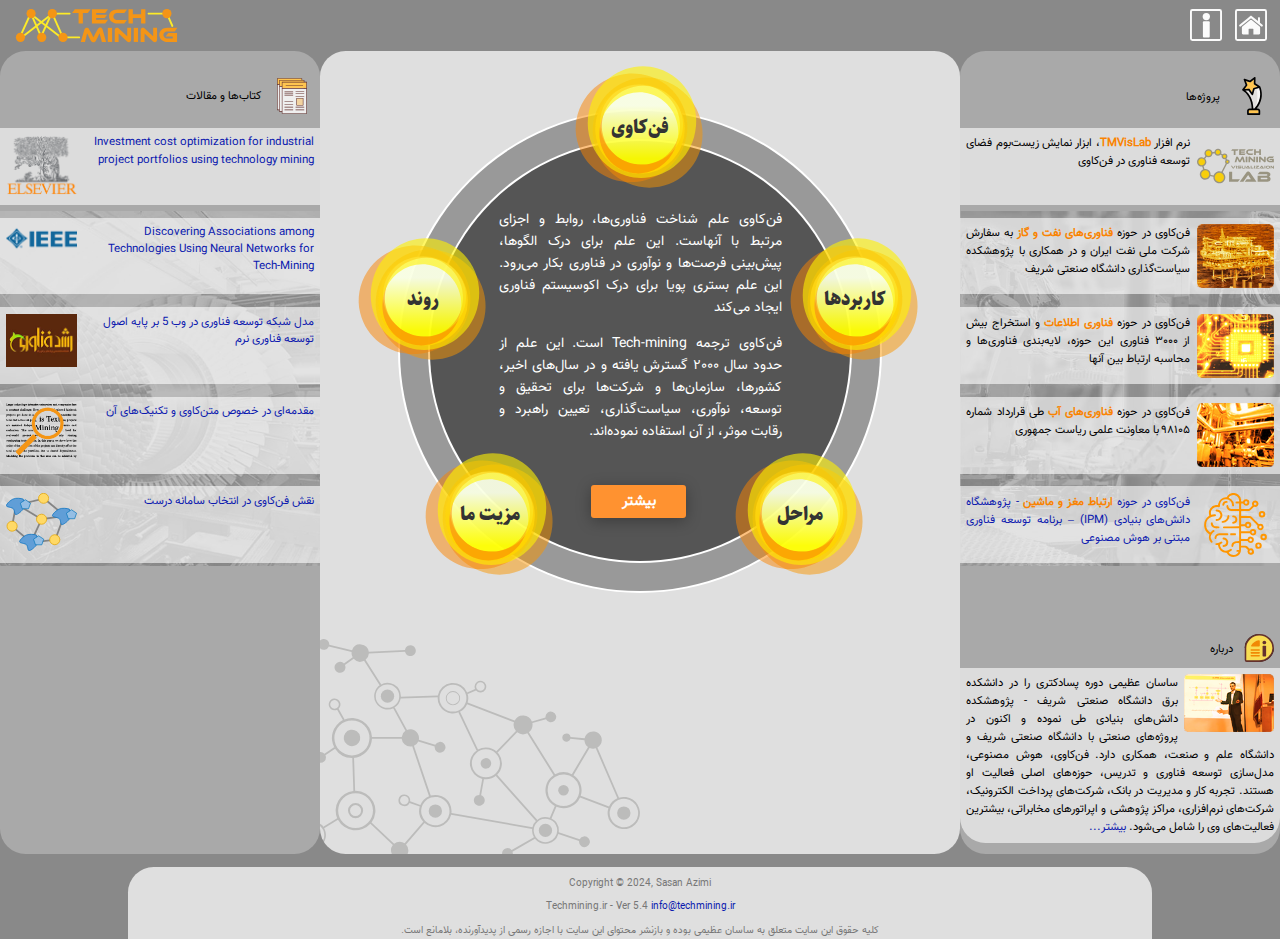
<file: index.html>
<!DOCTYPE html>
<html lang="en">

<head>
    <meta charset="utf-8">
    <meta http-equiv="X-UA-Compatible" content="IE=edge">
    <meta name="viewport" content="width=device-width, initial-scale=1">
    <!-- The above 3 meta tags *must* come first in the head; any other head content must come *after* these tags -->
    <meta name="viewport" content="width=1000">
    <meta name="author" content="Sasan Azimi : ساسان عظیمی">
    <title>Tech Mining :فن کاوی</title>
    <link rel="stylesheet" type="text/css" href="css/sa-tm-5-2.css">
    <script type="text/javascript" src="js/jquery.js"></script>
    <script type="text/javascript" src="js/tm-js.js"></script>
    <link rel="icon" type="image/x-icon" href="img/favicon.ico">

</head>

<body>
    <div class="header" id="header">
        <img src="img/Tech-mining-Logo.svg" class="header_logo" alt="Tech mining logo">
        <a href="http://www.techmining.ir/"><img src="img/home_icon.svg" class="header_icons" alt="home"></a>
        <a href="#"><img src="img/info_icon.svg" class="header_icons" id="info_btn" alt="information"></a>
    </div>

    <div class="col_container" id="col_container">
        <!--@@@   Right   @@@@@@@@@@@@@@@@@@@@@@@@@@@@@@@@@@@@@@@@@@@@@@@@@@@@@@@@@@@@@@@@@@@@@@@@@@@@ -->
        <div class="side_cols" id="right_col">

            <div class="float_right">
                <span class="mid_text">پروژه‌ها</span>
                <img class="small_icons side_cols_top_icons" src="img/star-award.svg">
            </div>


            <div class="side_cols_row">
                <!-- <div class="float_right">
                    <img class="large_icons side_cols_padding" src="img/tm_vislogo.svg">
                </div> -->
                <div class="float_right">
                    <img class="large_icons side_cols_padding" src="img/tm_vislogo.svg">
                </div>
                <div>
                    <p class="side_cols_padding mid_text">
                        نرم افزار
                        <span class="orange_text ">TMVisLab</span>، ابزار نمایش زیست‌بوم فضای توسعه فناوری در فن‌کاوی
                    </p>
                </div>
            </div>



            <div class="side_cols_row">
                <div class="float_right">
                    <img class="large_icons side_cols_padding" src="img/otm_prg_icon.png">
                </div>
                <div>
                    <p class="side_cols_padding mid_text">فن‌کاوی در حوزه
                        <span class="orange_text ">فناوری‌های نفت و گاز</span>
                        به سفارش شرکت ملی نفت ایران و در همکاری با پژوهشکده سیاست‌گذاری دانشگاه صنعتی شریف
                    </p>
                </div>
            </div>



            <div class="side_cols_row">
                <div class="float_right">
                    <img class="large_icons side_cols_padding" src="img/IT_prg_icon.png">
                </div>
                <div>
                    <p class="side_cols_padding mid_text">
                        فن‌کاوی در حوزه
                        <span class="orange_text "> فناوری اطلاعات </span> و استخراج بیش از ۳۰۰۰ فناوری این حوزه،
                        لایه‌بندی فناوری‌ها و محاسبه ارتباط بین آنها
                    </p>
                </div>
            </div>

            <div class="side_cols_row">
                <div class="float_right">
                    <img class="large_icons side_cols_padding" src="img/water_prg_icon.png">
                </div>
                <div>
                    <p class="side_cols_padding mid_text">فن‌کاوی در حوزه
                        <span class="orange_text ">فناوری‌های آب</span> طی قرارداد شماره ۹۸۱۰۵ با معاونت علمی ریاست
                        جمهوری
                    </p>
                </div>
            </div>

            <div class="side_cols_row">
                <div class="float_right">
                    <a href="bci/map_view.html">
                        <img class="large_icons side_cols_padding" src="img/bci-v0.3.svg">
                    </a>
                </div>
                <div>
                    <a href="bci/map_view.html">

                        <p class="side_cols_padding mid_text">فن‌کاوی در حوزه
                            <span class="orange_text "> ارتباط مغز و ماشین </span> - پژوهشگاه دانش‌های بنیادی (IPM) –
                            برنامه توسعه فناوری مبتنی بر هوش مصنوعی
                        </p>
                    </a>
                </div>
            </div>


            <div class="float_right" id="about">
                <span class="mid_text">درباره</span>
                <img class="small_icons side_cols_padding" src="img/about.svg" alt="ساسان عظیمی Sasan Azimi">
            </div>

            <div class="side_cols_row bottom_radius">
                <img class="inline_image hand_cursor" src="img/TM_site_profoile_small.png" alt="ساسان عظیمی Sasan Azimi"
                    onclick="show_profile()">
                <p class="side_cols_padding mid_text" dir=rtl title="Sasan Azimi / ساسان عظیمی">ساسان عظیمی دوره
                    پسادکتری را در دانشکده برق دانشگاه صنعتی شریف - پژوهشکده دانش‌های بنیادی طی نموده و اکنون در
                    پروژه‌های صنعتی با دانشگاه صنعتی شریف و دانشگاه علم و صنعت، همکاری دارد. فن‌کاوی، هوش مصنوعی،
                    مدل‌سازی توسعه فناوری و تدریس، حوزه‌های اصلی فعالیت او هستند. تجربه کار و مدیریت در بانک، شرکت‌های
                    پرداخت الکترونیک، شرکت‌های نرم‌افزاری، مراکز پژوهشی و اپراتورهای مخابراتی، بیشترین فعالیت‌های وی را
                    شامل می‌شود.
                    <a href="#" class="rtl_span" id="profile_more_btn">بیشتر...</a>
                </p>
            </div>
        </div>

        <!--@@@   Center   @@@@@@@@@@@@@@@@@@@@@@@@@@@@@@@@@@@@@@@@@@@@@@@@@@@@@@@@@@@@@@@@@@@@@@@@@@@@ -->

        <div id="center_col">

            <div class="cssplay-menu">
                <!--center circles -->
                <div>
                    <label class="center"></label>
                    <label class="lane"></label>
                </div>

                <div class="titleMenu" id="titleOne">فن‌کاوی</div>
                <div class="titleMenu" id="titleTwo">کاربردها</div>
                <div class="titleMenu" id="titleThree">مراحل</div>
                <div class="titleMenu" id="titleFour">مزیت ما</div>
                <div class="titleMenu" id="titleFive">روند</div>

                <div class="descriptionItems" id="descriptionOne">
                    <p>فن‌کاوی علم شناخت فناوری‌ها، روابط و اجزای مرتبط با آنهاست. این علم برای درک الگوها، پیش‌بینی
                        فرصت‌ها و نوآوری در فناوری بکار می‌رود. این علم بستری پویا برای درک اکوسیستم فناوری ایجاد می‌کند
                    </p>
                    <p>فن‌کاوی ترجمه Tech-mining است. این علم از حدود سال ۲۰۰۰ گسترش یافته و در سال‌های اخیر، کشورها،
                        سازمان‌ها و شرکت‌ها برای تحقیق و توسعه، نوآوری، سیاست‌گذاری، تعیین راهبرد و رقابت موثر، از آن
                        استفاده نموده‌اند. </p>
                    <button class="morebutton" id="MoreOne">بیشتر</button>
                </div>

                <div class="descriptionItems" id="descriptionTwo">
                    <p>فن کاوی، محیطی برای تحلیل مسائل پیچیده مطرح در فضای فناوری، ایجاد می‌کند. مسائلی همچون تشخیص
                        فناوری‌های گلوگاهی، تعیین سطح فناوری در یک سازمان، تشخیص فناوری‌های در حال رشد و پیشنهاد
                        فناوری‌های قابل ترکیب برای نوآوری.</p>
                    <p>ساده‌ترین کاربرد فن‌کاوی، تشخیص فناوری‌ها، متخصصین و شرکت‌های مرتبط با یک فناوری خاص است. در
                        لایه‌ مدیریت فنی، با تسلط بر فضای فعلی فناوری، دانش لازم برای تصمیم سازی و سیاست‌گذاری در توسعه
                        فناوری، فراهم می‌گردد.</p>
                    <button class="morebutton" id="MoreTwo">بیشتر</button>

                </div>

                <div class="descriptionItems" id="descriptionThree">
                    <p>ما در تعامل با مشتریان خود در فن‌کاوی، زیست‌بوم فناوری‌ها را در حوزه تخصصی مورد نظر، مدل کرده و
                        چالش‌هایی را که حل آنها برای مشتری، ارزش ایجاد می‌کند، با استفاده از زیرساخت فراهم شده و طی
                        مراحل اصلی زیر، حل می‌کنیم:</p>
                    <li>فراهم‌آوردن حجم مناسبی از مستندات تخصصی</li>
                    <li>تشخیص هوشمند فناوری‌ها</li>
                    <li>محاسبه ارتباط بین فناوری‌ها</li>
                    <li>محاسبات و حل مسائل راهبردی</li>
                    <p></p>
                    <button class="morebutton" id="MoreThree">بیشتر</button>

                </div>

                <div class="descriptionItems" id="descriptionFour">
                    <p>فن‌کاوی، استفاده از فناوری برای توسعه فناوری است. ما با بهره‌گیری از هشت سال تجربه عملیاتی در
                        حوزه فن‌کاوی، هوش مصنوعی را در مراحل مختلف فن‌کاوی به‌کار گرفته و تا حد زیادی به جای روش‌های
                        سنتی و خبرگی که زمان‌بر، غیر قابل تکرار و گاهی
                        نیز کم دقت هستند، از هوش مصنوعی و یادگیری ماشین، استفاده می‌کنیم.</p>
                    <p>برخی از الگوریتم‌های ابداع شده، کاملا منحصر به فرد بوده و در معتبرترین مراجع مرتبط با فن‌کاوی
                        دنیا به چاپ رسیده‌اند که در همین وب‌سایت، به آنها اشاره شده است. </p>
                    <button class="morebutton" id="MoreFour">بیشتر</button>

                </div>

                <div class="descriptionItems" id="descriptionFive">
                    <p>اولین پروژه‌های تحقیقاتی با عنوان فن‌کاوی، در دانشگاه Georgia Tech و با حمایت وزارت دفاع آمریکا
                        شکل گرفت. پس از آن فن‌کاوی مورد توجه کشورهای مختلفی قرار گرفت. از سال 2000 تا 2006، یکی از
                        بزرگ‌ترین پروژه‌های فن‌کاوی با سرمایه گذاری
                        اتحادیه اروپا انجام گرفت. در این پروژه یافتن ارتباط بین فناوری‌ها، ارتباط فناوری‌ها با شرکت‌های
                        پیشرو، متخصصین و دانشگاه‌ها مطرح بود. از حدود سال 2014، شرکت‌های بزرگ آسیایی همچون سامسونگ با
                        هدف نوآوری در محصول، در فن‌کاوی سرمایه‌گذاری
                        نموده‌اند. </p>

                    <button class="morebutton" id="MoreFive">بیشتر</button>

                </div>
            </div>

            <div>
                <div class="contentbox" id="ContentOne">
                    <p class="contentbox_title">فن کاوی چیست؟</p>
                    <p>علم فن‌کاوی، بر روی شناخت فناوری‌ها و مسائل مرتبط با فناوری تمرکز دارد. این گونه مسائل در گذشته
                        توسط متخصصین و تا حد زیادی بطور ذهنی حل می‌شدند. اما در سال‌های اخیر چهار دلیل اصلی باعث
                        بکارگیری این علم در سازمان‌ها، صنایع و دانشگاه‌ها
                        شده است: </p>
                    <p>(۱) حجم فناوری‌ها در سال‌های اخیر رشدی نمایی (Exponential) داشته است و تنها استفاده از هوش انسانی
                        برای استخراج ارتباط بین چندین هزار فناوری‌، میسر نیست.</p>
                    <p>(۲) فرض وجود یک منبع اطلاعاتی جامع برای استخراج کلیه فناوری‌ها و ارتباطات آنها در یک حوزه (همانند
                        فناوری اطلاعات، مکانیک، نفت و ...)، بسیار خوش‌بینانه است.</p>
                    <p>(۳) ماهیت فناوری، پویا بوده و لازم است تا از منابع و روش‌هایی پویا برای فن‌کاوی استفاده نمود. این
                        روش‌ها باید به گونه‌ای باشند که علاوه بر استفاده از توان پردازشی کامپیوترها، در زمان معقول و با
                        ورودی‌های جدید، قابل تکرار باشند. </p>
                    <p>(۴) مشخصات خبرگان و متخصصین و شرکت‌های مرتبط، هنگامی که به ساختار پویای فناوری متصل شود، دانش
                        کاملی را در توسعه فناوری فراهم می‌سازد.</p>
                    <img src="img/Big_pic-v0.2.svg" alt="Big picture of techmining : فن کاوی" class="full_col_img">
                    <p>در فن‌کاوی علاوه بر استفاده از هوش مصنوعی و توان پردازشی ماشین، از نظارت و دانش متخصصین نیز
                        استفاده می‌شود. به بیان بهتر، فن‌کاوی؛ استفاده‌ی همزمان از هوش مصنوعی و دانش متخصصین برای محاسبه
                        ارتباط بین فناوری‌ها، کشف پتانسیل‌ها و فرصت‌های
                        توسعه‌ی فناوری در آینده است.</p>
                    <p>از این منظر، فن‌کاوی دانشی تخصصی است که با گردآوری و تحلیل شبکه فناوری‌ها در یک حوزه خاص؛ امکان
                        رشد یا افول یک فناوری خاص را به تصویر می‌کشد. اولین ورودی روند فن‌کاوی، دانش تولید شده توسط
                        متخصصین است و در ادامه نیز هوش انسانی در چرخه
                        فن‌کاوی نقش نظارتی دارد. ارزش افزوده ما در فن‌کاوی، طراحی الگوریتم‌های جدیدی برای افزایش کیفیت
                        هوش مصنوعی و غلبه بر چالش‌های موجود در فن‌کاوی است. تلفیق روش‌های نوین هوش مصنوعی و الگوریتم‌های
                        توسعه یافته در محاسبات و استفاده از
                        توان پردازشی سرورهای قدرتمند، دستیابی به مرزهای جدیدی از فن‌کاوی را میسر نموده است. </p>
                    <button class="CloseContent">بازگشت</button>
                </div>

                <div class="contentbox" id="ContentTwo">
                    <p class="contentbox_title">کاربردها و مشتریان فن‌کاوی</p>
                    <p>شرکت‌های بزرگ، سازمان‌های دولتی و دانشگاه‌ها که با مسئله نوآوری، توسعه فناوری و اولویت‌گذاری رو
                        به رو هستند، از کاربران اصلی این سامانه محسوب می‌شوند. زیرساخت فن‌کاوی ‌برای تصمیم‌سازی در مقیاس
                        کلان و ملی و تعریف پروژه‌های تحقیق و توسعه
                        به‌کار می‌رود. از دیدگاه تخصصی، حوزه‌های پیچیده که از رویکرد استانداردی برای تعامل و توسعه
                        برخوردار نیستند، اصلی‌ترین بهره‌بردار فن‌کاوی محسوب می‌شوند. بالا بودن نرخ تکامل در زمان، نیاز
                        به فرآیندهای خودکار فن‌کاوی را دوچندان می‌کند.</p>
                    <p>در سال‌های اخیر، سازمان‌ها و شرکت‌های مختلفی با اهداف زیر در فن‌کاوی سرمایه گذاری نموده‌اند:</p>
                    <ul>
                        <li>شناخت فناوری‌های گلوگاهی</li>
                        <li>پیشبینی فناوری‌های آینده</li>
                        <li>ایجاد زیرساخت برای افزایش نوآوری</li>
                        <li>مطالعه سطح فناوری در سازمان</li>
                        <li>سیاست‌گذاری توسعه فناوری</li>
                    </ul>
                    <br>
                    <p class="contentbox_title">شناخت فناوری‌های گلوگاهی</p>
                    <p>اگر با استفاده از ریاضیات گراف، فناوری‌ها و ارتباطات بین آنها را به صورت یک مدل در بیاوریم، یک
                        گراف وزن دار خواهیم داشت که گره‌های آن از فناوری‌ها تشکیل شده و یال‌ها، ارتباط بین فناوری‌ها را
                        نشان خواهد داد. وزن هر یال، میزان ارتباط
                        بین دو فناوری را مشخص می‌کند. در این مدل، فناوری‌های اصلی و گلوگاهی، گره‌هایی هستند که دارای
                        بیشترین ارتباط با سایر گره‌ها هستند. در شکل زیر فناوری‌های 6 و 9 از بیشترین ارتباط برخوردار بوده
                        و نقش مهمی‌تری در گراف ایفا می‌کنند.
                        در عمل، یال‌هایی که دارای وزن کمی هستند حذف شده و الگوریتم‌های Graph Centrality برای محاسبه
                        فناوری‌های مهم‌تر استفاده می‌شود. </p>
                    <figure>
                        <img src="img/bottlenecks-v0.1.svg" alt="Bottlenck technologies : تشخیص فناوری های گلوگاهی"
                            class="full_col_img">
                        <figcaption>شکل 1 – گراف مدل‌سازی ارتباط فناوری‌ها. در این گراف گره‌های 6 و 9 از تعداد ارتباط
                            بیشتری با سایر گره‌ها برخوردار بوده و دارای نقش مهم‌تری در گراف هستند.</figcaption>
                    </figure>
                    <p class="contentbox_title">پیشبینی فناوری‌های آینده</p>
                    <p>مکانیزم‌های ارائه شده برای فن‌کاوی از خاصیت تکرار شوندگی برخوردار بوده و محاسبات مربوط به تشخیص
                        فناوری‌ها و ارتباط بین آنها، در زمان‌های مختلف قابل تکرار است. در صورتیکه محور زمان به محاسبات
                        ارتباط بین فناوری‌ها اضافه شود، امکان کشف
                        روند فناوری‌ها، میسر می‌شود. بطور نمونه درصورتیکه میزان ارتباط یک فناوری خاص با سایر فناوری‌ها،
                        روند افزایشی داشته باشد، نشان از رشد این فناوری در زمان دارد. اگر این مقدار نزولی باشد، نشان
                        دهنده روند منسوخ شدن فناوری است.</p>
                    <p>بررسی ارتباط زیر حوزه‌ها با یک فناوری خاص، نشان‌دهنده تغییر رویکرد در استفاده از فناوری‌ در یک
                        زیر حوزه است. بطور نمونه طی سال‌های اخیر استفاده از نرم‌افزار در سوئیچ‌های شبکه، رشد چشمگیری
                        داشته است که نشان دهنده تغییر فناوری مورد استفاده
                        در ساخت تجهیزات مدیریت ترافیک شبکه است. از این رو فن کاوی، نوعی آینده پژوهی استفاده از
                        فناوری‌های کنونی و نرخ رشد یا نزول آنها و حتی امکان تلفیق آنها با دیگر فناوری‌ها را نشان می‌دهد.
                    </p>

                    <p class="contentbox_title">ایجاد زیرساخت برای افزایش نوآوری</p>
                    <p>در فضای صنعتی امروز، نوآوری نتیجه تلفیق فناوری‌های موجود و ارائه راهکارهای نوآورانه برای ارائه
                        کالا یا خدمت جدید است. ابزار اصلی میزکار نوآوری، ایده‌هایی از جنس ترکیب فناوری‌ها هستند. در عمل،
                        نوآوری در یک حوزه با استفاده از ایده‌های
                        مطرح در سایر حوزه‌ها حاصل می‌شود. بطور نمونه ایده استفاده از ریموت کنترل، سال‌ها پس از استفاده
                        در تلویزیون (زنیت- 1956)، یک نوآوری در صنعت خودرو محسوب می‌شد (فورد -1980). فن‌کاوی با شناسایی
                        فناوری‌ها و ارتباط بین آنها، پیشنهادهای
                        اولیه لازم را به تمامی بر روی میزکار قرار داده و تا حد زیاد باعث تسهیل و تسریع در فرآیند نوآوری
                        می‌شود.</p>
                    <p>در جامعه امروز ما رویکردهایی همچون نوآوری باز، تا حد زیادی در حد مفهوم باقی مانده و پیاده‌سازی و
                        استقرار آنها با اشکال مواجه است. برداشتی که به درستی از نوآوری باز وجود دارد، استفاده از منابع
                        مختلف برای خلق ایده است. این مفهوم در فن‌کاوی
                        معنا گرفته و ابزارهای فن‌کاوی، با متصل نمودن فناوری‌های موجود و متخصصین مرتبط به آنها، زیرساختی
                        برای ارائه آخرین دستاوردها و جهت‌گیری‌های فناورانه آنها را فراهم می‌سازد. بطور نمونه در
                        ابتدایی‌ترین مرحله، گراف موضوعات کاری یک استاد
                        برجسته، جهت‌گیری مطالعات وی را نشان می‌دهد. در صورتی‌که مقالات و یافته‌های اخیر متخصصان در
                        اختیار سیستم قرار گیرد، آخرین ایده‌های مطرح در یک حوزه تخصصی قابل دسترس بوده و با اتصال متخصصان
                        یک حوزه خاص، سرعت توسعه در آن حوزه بطور
                        تصاعدی افزایش می‌یابد.</p>

                    <p class="contentbox_title">مطالعه سطح فناوری در سازمان</p>
                    <p>با استفاده از فن‌کاوی، کلیه فناوری‌های مطرح در یک حوزه تخصصی بدست آمده و فناوری‌های اصلی نیز در
                        این بین مشخص می‌شوند. همین فرآیند بر روی اطلاعات یک سازمان نیز قابل اجراست. مقایسه خروجی‌های این
                        دو فرآیند، نتایج تحلیلی زیادی را بدنبال
                        خواهد داشت. بطور نمونه باید بررسی شود که آیا فناوری‌های مطرح در دنیا، در سازمان مورد توجه قرار
                        گرفته است یا نه؟ آیا زیرحوزه‌های خاصی وجود دارند که در دنیا مورد توجه بوده اما در سازمان به آنها
                        توجه نشده است ؟ آیا بخاطر گستردگی حوزه،
                        باید یک زیر حوزه خاص را انتخاب نموده و با شناسایی فناوری‌های خاص مطرح در آن، در سطحی محدودتر اما
                        با عمقی بیشتر عمل نمود؟ تحلیل‌هایی از این دست با استفاده از فن‌کاوی برای مطالعه سطح فناوری در یک
                        سازمان انجام می‌گیرد.</p>

                    <p class="contentbox_title">سیاست‌گذاری توسعه فناوری</p>
                    <p>راهبردی‌ترین کاربرد فن‌کاوی، در "سیاست‌گذاری توسعه فناوری" است. اساتید این رشته اکنون پس از
                        سال‌ها تجربه و کار در حوزه فن‌کاوی، با توجه به تجربه و تسلط خود بر فضای پیچیده فناوری‌ها و روابط
                        بین آنها، در حوزه سیاست‌گذاری توسعه فناوری،
                        عملکرد موفقی داشته‌اند. تحلیل‌هایی که با استفاده از ابزارهای فن کاوی انجام می‌گیرند، با توجه به
                        استفاده از توان ماشین، کامل‌تر، دقیق‌تر و سریع‌تر انجام می‌گیرند. </p>
                    <p>با استفاده از دانش و تکینک‌های فن‌کاوی می‌توان فضای فن‌کاوی را مدل سازی نمود و در این مدل مسائل
                        مختلفی را با رویکرد ریاضیات گراف، حل نمود. بطور نمونه مسئله اولویت گذاری در توسعه، از جمله
                        مهمترین مسائلی است که با استفاده از گراف فناوری
                        قابل مدل شدن و ارزیابی است. این مسئله با تعریف تابع بهینه‌سازی قابل حل بوده و تجربیات بدست آمده،
                        همگرایی مسئله به جواب مشخص و بهینه را اثبات نموده‌است.
                    </p>
                    <p>برخی از نتایج و خدمات قابل ارائه در بستر فن‌کاوی در ادامه آمده است:</p>
                    <ul>
                        <li>تشخیص فضای فناوری روز دنیا و تعیین فاصله وضعیت فعلی فناوری مورد نظر با آن</li>
                        <li>تشخیص نقاط کلیدی در برنامه توسعه علم و فناوری</li>
                        <li>شناسایی نقاط مغفول مانده در وضعیت فعلی</li>
                        <li>تخمین هزینه‌های توسعه متوازن و اولویت‌گذاری توسعه با رویکرد مدیریت بهینه‌ی سرمایه و کاهش آن
                        </li>
                        <li>روند عملیاتی ارتقای فناوری مورد نظر</li>
                        <li>تسهیل فرآیند تامین نیروی انسانی مورد نیاز برای ارتقای فناوری</li>
                        <li>شبکه سازی از شرکت‌ها و مراکز پژوهشی که در این زمینه می‌توانند مفید واقع شوند (در سطح ملی و
                            بین المللی)
                        </li>

                    </ul>

                    <div class="row">
                        <div class="contentbox" style="float: right">
                            <p>در یک حوزه‌ی دانشی، گراف فناوری به عنوان گراف پایه ارتباط بین اجزای مرتبط با فناوری، قرار
                                می‌گیرد. گراف فناوری به شکل‌گیری نمای مشترک عملیاتی (Common operational picture) از یک
                                حوزه تخصصی کمک می‌کند. به‌عنوان نمونه در مورد
                                یک فناوری خاص، علاوه بر متصل نمودن آن به فناوری‌‌های مرتبط بر اساس آخرین مستندات علمی،
                                متخصصان و اساتید آن فناوری نیز به فناوری مورد نظر، متصل می‌شوند. </p>
                            <p>در یک حوزه‌ی دانشی، گراف فناوری به عنوان گراف پایه ارتباط بین اجزای مرتبط با فناوری، قرار
                                می‌گیرد. گراف فناوری به شکل‌گیری نمای مشترک عملیاتی (Common operational picture) از یک
                                حوزه تخصصی کمک می‌کند. به‌عنوان نمونه در مورد
                                یک فناوری خاص، علاوه بر متصل نمودن آن به فناوری‌‌های مرتبط بر اساس آخرین مستندات علمی،
                                متخصصان و اساتید آن فناوری نیز به فناوری مورد نظر، متصل می‌شوند. </p>
                            <p>سامانه‌ی مرتبط با این طرح به گونه‌ای طراحی شده است که در مراحل نهایی با اضافه شدن ماژول
                                یادگیری هوشمند، ضمن استفاده از داده‌های فنی کاربران، دانش خود را افزایش دهد. بدین مفهوم
                                که افزایش استفاده از نرم افزار، باعث افزایش هوش
                                آن و ارائه اطلاعات دقیق‌تر خواهد شد. ترکیب هوش مصنوعی و فن‌کاوی را می‌توان نوعی تحلیل
                                روند همراه با خود سامان بخشی و خود ارتقا بخشی مستمر فناوری‌های موجود، نه به شکل جزیره ای
                                و منفرد، بلکه در فضایی شبکه‌ای و مرتبط قلمداد
                                نمود. این رویکرد، بهبود مدیریت منابع انسانی و مالی، صرفه جویی در زمان و چگونگی تخصیص
                                سرمایه و در نهایت نوآوری‌ را به دنبال خواهد داشت و در نتیجه در مقیاس بنگاه بر یک سیستم
                                در سطح کلان و در مقیاس ملی بر بخش‌های اقتصادی،
                                سیاسی و اجتماعی تأثیر گذار خواهد بود. </p>
                        </div>
                        <div class="full_col_img" style="float: right"><img src="img/Roadmap_Schema.jpg"
                                alt="a shema of techmining فن کاوی" class="full_col_img"></div>
                        <br>
                        <br>
                        <h3>برخی از کاربران اصلی فن‌کاوی:</h3>

                        <p class="contentbox_title">شرکت‌های متعهد به نوآوری</p>
                        <p>در نوآوری، ترکیبی از فناوری‌های موجود که شاید چندان جدید هم نباشند، یک فناوری جدید را شکل
                            می‌دهند. شرکت‌هایی که در کوران رقابت برای تولید محصولات جدید بوده یا به دنبال ایده‌هایی برای
                            بهبود قابلیت هستند، به ابزارهای شتاب دهنده نوآوری
                            نیازمندند. یکی از ابزارهای مهمی که در سال‌های اخیر، موج سرمایه گذاری در آن به شرکت‌های شرق
                            آسیا رسیده و مورد توجه قرار گرفته، فن‌کاوی است. با استفاده از ابزارهای فن‌کاوی، فناوری‌های
                            موجود در یک حوزه و فناوری‌های مشابه در کاربردهای
                            دیگر، در یک نمای جامع قابل مشاهده است. ابزار تجمیع این اطلاعات، یکی از ارکان زیرساختی برای
                            نوآوری محسوب می‌شود. از این منظر، فن کاوی به دلیل بر خورداری از هوش مصنوعی و توان ارزیابی
                            فناوری‌های موجود در سطح ملی و فراملی؛ با توجه
                            به فراهم سازی یک زیر ساخت جهانی از فناوری‌های موجود در سطح جهانی، به عنوان بهترین ابزار در
                            زمینۀ خلاقیت و نوآوری و ارتقا و بهبود فناوری‌های موجود و در دسترس نه تنها در کشور هدف، بلکه
                            در سطح جهانی محسوب می‌شود. </p>
                        <br>

                        <p class="contentbox_title">نهاد‌های سیاست‌گذاری توسعه فناوری</p>
                        <p>در حوزه کارآفرینی و کسب و کار، یک قانون حیاتی وجود دارد: "قبل از هر اقدامی، سعی کنید تا از
                            نمای بالا، محیط کسب و کار را بررسی کنید" که در اصلاح کسب و کار به آن Big picture گفته
                            می‌شود. در حوزه توسعه فناوری نیز این قانون حیاتی،
                            حکم فرماست. تصمیم‌گیری و سیاست‌گذاری در حوزه توسعه فناوری نیازمند برخورداری از یک نمای جامع
                            و کلی از شبکه فناوری‌هاست.</p>
                        <p>شبکه‌ای که فناوری‌ها، گره‌های اصلی آن بوده و سایر المان‌های موثر برای تصمیم‌گیری نیز در آن
                            وجود دارند. نهادهای متمرکز علمی، همچون مراکز پژوهشی و دانشگاه‌ها برای مدل‌سازیِ فضای تمرکز و
                            توسعه خود، از دیگر کاربران زیرساخت فن‌کاوی
                            محسوب می‌شوند. در واقع، نقطه اوج و قوت فن کاوی، فراهم سازی یک زیرساخت شبکه‌ای نه تنها از
                            آخرین تغییرات فناوری‌های موجود در یک حوزه خاص است، بلکه؛ شرکتها و سازمانهای مرتبط را در سطح
                            ملی و بین المللی شناسایی کرده و از این منظر،
                            به عنوان یک کتاب راهنمای دقیق برای مدیران در حوزه کلان و سیاست گذاری‌های عمومی عمل می‌کند.
                        </p>
                        <br>

                        <p class="contentbox_title">مدیران پرتفولیو و تحلیلگران اقتصادی</p>
                        <p>شناسایی فناوری‌های اصلی یا گلوگاهی، یکی از وظایف اصلی تحلیلگران اقتصادی است. در حالیکه این
                            کار امروزه بر اساس تجربه و دانش خبرگان و متخصصان حوزه‌ی مربوط انجام می‌شود؛ اما با توجه به
                            گسترش فضای فناوری، نمی‌توان ‌اطمینان داشت که
                            یک خبره یا متخصص فناوری مد نظر، هنگام اظهار نظر در این خصوص، به تمام جزئیات و ارتباطات بین
                            تمام فناوری‌ها، توجه داشته است. به همین دلیل از روش‌های مقایسه‌ای دو به دو همچون AHP و ANP
                            برای اولویت گذاری استفاده می‌شود. محاسبه
                            فناوری‌های اصلی یا گلوگاهی در یک حوزه‌ی خاص با استفاده از زیر ساخت فن‌کاوی ارائه شده و بر
                            اساس قواعد ریاضی انجام می‌گیرد. زیرساخت فن‌کاوی ارائه شده با مدل سازی شبکه فناوری‌ها، از
                            قابلیت تابع پذیری برای تعیین موارد بهینه برخوردار
                            است. بطور نمونه می‌توان با تابع هزینه سرمایه، بهترین گزینه را برای اولویت گذاری توسعه در
                            پورتفو مشخص نمود. این موضوع از جمله نقاط قوت و برجسته‌ی فن کاوی است که ما به راه‌حال‌های
                            فن‌کاوی اضافه نموده‌ایم. </p>
                        <br>
                        <p class="contentbox_title">آینده پژوهان</p>
                        <p>با استفاده از فن‌کاوی، میزان ارتباط فناوری‌ها با یکدیگر در سطح ملی و جهانی استخراج می‌شود.
                            اگر بردار زمان به این داده‌ها اضافه شود، روند ظهور، رشد یا افول فناوری‌ها به سادگی قابل
                            تشخیص خواهد بود. بطور نمونه اگر میزان ارتباط یک
                            فناوری با فناوری‌های اطراف خود در حال افزایش باشد، نشان دهنده روند رشد آن فناوری است. آینده
                            پژوهان علاقه‌مند به شناسایی روندها و سیگنال‌های ضعیف در ارتباط با فناوری‌ها هستند. در فضای
                            فناوری، ظهور یک فناوری جدید و افزایش ارتباط
                            آن با سایر فناوری‌ها، اصلی‌ترین احتمال برای ظهور یک فناوری مهم و تاثیرگذار در آینده است. به
                            بیان بهتر، فن کاوی مسیر ارتقا و توسعۀ فناوری‌های موجود را بر اساس آخرین تغییرات در سطح ملی و
                            بین المللی برای مدیران و کارشناسان ترسیم
                            می‌کند و به این طریق، زیرساختهای مورد نیاز، اولویت گذاری در سرمایه گذاری، نیروی انسانی مورد
                            نیاز و...را در یک چشم انداز کلی ترسیم می‌کند.</p>

                    </div>
                    <br>
                    <button class="   CloseContent">بازگشت</button>


                </div>


                <div class=" contentbox" id="ContentThree">
                    <p class="contentbox_title">مراحل فن‌کاوی</p>

                    <p>بطور کلی مراحل فن‌کاوی به دو بخش اصلی تقسیم می شود:</p>
                    <ul>
                        <li>ایجاد زیرساخت محاسباتی مورد نیاز</li>
                        <li>انجام محاسبات و تحلیل‌های مورد نظر</li>
                    </ul>


                    <p>فن‌کاوی با توجه به نیاز کاربران خود، در زمینه‌های متفاوتی همچون نوآوری، سیاست‌گذاری، تدوین برنامه
                        توسعه، شبکه‌سازی توسعه و آینده‌پژوهی مورد استفاده قرار می‌گیرد. زیرساخت فن‌کاوی مورد استفاده در
                        اهداف فوق تا حدی یکسان است اما با توجه
                        به هدف نهایی، انواع مشخصی از داده ها به زیرساخت پایه اضافه می‌شود. </p>
                    <p>زیرساخت پایه در فن‌کاوی، گراف ارتباط فناوری‌ها است. فناوری‌ها، گره‌ها این گراف را تشکیل می‌دهند و
                        ارتباط بین آنها، یال‌های این گراف را تشکیل می‌دهد. برای ساخت این گراف لازم است تا ابتدا حجم
                        زیادی از مستندات تخصصی حوزه مورد نظر تهیه
                        شده و سپس با اجرای نرم‌افزار تشخیص خودکار فناوری، فناوری‌ها از مستندات تخصصی، استخراج شوند. به
                        این روند "تشخیص عبارت فناوری" یا Technology Term Recognition گفته می‌شود. از آنجا که این
                        نرم‌افزار مبتنی بر هوش مصنوعی کار می‌کند، به
                        اختصار آنرا Smart TTR می‌نامیم. در مرحله بعد با محاسبه ارتباط بین فناوری‌ها، یال‌های گراف ارتباط
                        فناوری به‌دست می‌آیند. پس از این مرحله، گراف اولیه ارتباط فناوری‌ها شکل می‌گیرد. </p>
                    <img src="img/overall_steps.svg" alt="overal steps of techmining : فن کاوی" class="full_col_img">
                    <p>در مراحل بعدی و در صورت نیاز، نحوه اتصال گراف ارتباط فناوری‌ها با سایر المان‌های توسعه در دنیای
                        واقعی همانند متخصص‌ها، مراکز پژوهشی و شرکت‌ها محاسبه می‌شود. طی این مراحل، گراف ارتباط فناوری‌ها
                        توسعه یافته و اطلاعات تکمیلی به آن اضافه
                        می‌شود.
                    </p>
                    <p>به‌طور نمونه پویانمایی زیر حالتی را نمایش می‌دهد که در آن یک سازمان علاقه‌مند به توسعه سه فناوری
                        بوده و آن‌ها را در سبد توسعه (پرتفولیو) خود قرارداده باشد، پس از شکل گیری گراف ارتباط فناوری،
                        فناوری‌های سبد توسعه مشخص شده (نقاط زرد
                        رنگ) و کلیه فناوری‌های مرتبط با آن‌ها استخراج می‌شوند (گره‌های تیره رنگ). سپس یک زیرگراف از گراف
                        کلی تهیه می‌شود (ناحیه سبز رنگ). در این مرحله مسئله محدودتر شده و متخصصین یا شرکت‌های مرتبط با
                        زیرگراف شناسایی شده و محاسبات اولویت‌گذاری
                        توسعه بر اساس ریاضیات گراف، با دقت بسیار زیاد، انجام می‌شود.</p>
                    <!-- <a href="#" onclick="restart_tm_steps_svg()"><p>شروع مجدد انیمیشن</p></a> -->
                    <p>(انیمیشن به‌طور خودکار تکرار می‌شود)</p>
                    <img id="tm_steps_obj" src="img/TM_Steps-v0.9.svg" alt="steps of techmining : فن کاوی مراحل"
                        class="full_col_img">
                    <!-- <object id="tm_steps_obj" type="image/svg+xml" data="img/TM_Steps-v0.9.svg" alt="steps of techmining : فن کاوی مراحل" class="full_col_img"></object> -->


                    <button class="CloseContent">بازگشت</button>
                </div>

                <div class=" contentbox" id="ContentFour">
                    <p class="contentbox_title">مزیت ما</p>
                    <p>فن‌کاوی، استفاده از فناوری برای توسعه فناوری است. طراحی و پیاده‌سازی صفر تا صد پروژه‌های مختلف در
                        حوزه فن‌کاوی طی هشت سال گذشته، تجربه عملیاتی ارزشمندی را برای ما حاصل نموده است. از سوی دیگر
                        چالش‌ها و مشکلات به‌کارگیری خبرگان در ترکیب
                        با هوش‌مصنوعی، درس‌های متنوعی را به دنبال داشته‌است. روش‌های سنتی که تا حد زیادی مبتنی بر دانش
                        خبرگی هستند، چنان که در یک جامعه کوچک خبرگی اجرا شوند، از دقت و اعتبار کافی برخوردار نبوده و در
                        صورتی‌که تعداد خبرگان افزایش یابد، با
                        چالش اختلاف نظر، کندی پیشرفت و افزایش هزینه‌ها رو به رو هستند. روش‌های سنتی از قدرت تکرار پذیری
                        کمی برخوردار بوده و برای روزآمد سازی، حضور مجدد و کامل تیم خبرگی لازم است.</p>
                    <p>ما با استفاده از سال‌ها تجربه در حوزه تدوین راهبرد و سیاست‌گذاری و ترکیب آن با مفاهیم فن‌کاوی،
                        هوش مصنوعی و مهندسی داده، با ترکیب هوش مصنوعی و دانش خبرگان، تا حد زیادی دقت و سرعت اجرای فرآیند
                        فن‌کاوی را افزایش داده‌ایم. برخی از فناوری‌های
                        مورد استفاده کاملا منحصر به فرد بوده و در مراجع معتبر جهانی منتشر شده‌اند، سایر فناوری‌های مورد
                        استفاده در هر بخش نیز روزآمد شده و سعی شده است تا از الگوریتم‌های مطرح دنیا با بیشترین دقت و
                        کارایی استفاده شود. از سوی دیگر، رویکردهای
                        استفاده از هوش مصنوعی و یادگیری ماشین از نوع یادگیری نظارتی (supervised learning) و یادگیری نیمه
                        نظارتی (Semi-supervised learning) بوده و از نظرات خبرگان در آموزش و اصلاح روندهای مبتنی بر هوش
                        مصنوعی استفاده می‌شود.</p>
                    <img src="img/TM_technologies.jpg"
                        alt="some of Tech-mining technologies in techmining : برخی از فناوری‌های مورد استفاده در فن‌کاوی"
                        class="full_col_img">

                    <button class="CloseContent">بازگشت</button>
                </div>

                <div class="contentbox" id="ContentFive">
                    <p class="contentbox_title">روند فن‌کاوی</p>

                    <p>اولین پروژه‌های تحقیقاتی با عنوان فن‌کاوی، در دانشگاه Georgia Tech و با حمایت وزارت دفاع آمریکا
                        شکل گرفت. پس از آن فن‌کاوی مورد توجه کشورهای مختلفی قرار گرفت. از سال 2000 تا 2006، یکی از
                        بزرگ‌ترین پروژه‌های فن‌کاوی با سرمایه گذاری
                        اتحادیه اروپا انجام شد. در این پروژه یافتن ارتباط بین فناوری‌ها، ارتباط فناوری‌ها با شرکت‌های
                        پیشرو، متخصصین و دانشگاه‌ها مطرح بود. از حدود سال 2014، شرکت‌های بزرگ آسیایی همچون سامسونگ با
                        هدف نوآوری در محصول، در فن‌کاوی سرمایه‌گذاری
                        نموده‌اند. </p>
                    <p>ایجاد زیرساخت‌های توسعه فناوری در یک کشور، نیازمند شناخت فضای فناوری‌های موجود، رصد و به روز
                        رسانی فناوری‌ها با استفاده از سایر تجربیات موفق است. هزینه این تجربیات، اکثرا در صنایع مشابه و
                        یا مراکز پژوهشی و دانشگاه‌ها پرداخت شده است.
                        به این دلیل علاوه بر شرکت‌های و سازمان‌ها، فن‌کاوی در مقیاس ملی نیز مورد توجه قرار گرفت‌.
                        به‌عنوان یکی از بزرگ‌ترین نمونه‌های عملیاتی می‌توان به پروژه شش ساله Patent map اتحادیه اروپا
                        اشاره نمود. در این پروژه علاوه بر یافتن ارتباط
                        بین فناوری‌ها، یکی از اهداف اصلی، یافتن ارتباط فناوری‌ها با شرکت‌های پیشرو، دانشمندان و
                        دانشگاه‌ها بود. در این پروژه اطلاعات مکانی نیز به داده‌ها اضافه گردید تا کاربران با توجه به
                        موقعیت مکانی خود، از شبکه فناوری، بهره مناسب‌تری
                        داشته‌باشند. </p>
                    <p>پس از بلوغ فن‌کاوی و ایجاد زیرساخت‌های لازم برای آن،‌ این زیرساخت بطور محدود در مجامع علمی ارائه گردید. با استفاده از فن‌کاوی، رصد یک فناوری و یافتن سریع فناوری‌های مرتبط با آن میسر بود. در این حالت، آخرین نوآوری‌ها در خصوص یک فناوری و صاحبان ایده‌های جدید به سرعت معرفی شده و نتایج کار آنان باعث خلق ایده‌های جدید می‌گردید. </p>
                    <p>این روند در بین سال‌های 2006 تا 2014 با عنوان نوآوری باز در جهان گسترش یافت. هر چند که شاید اکنون
                        در مفهوم نوآوری باز، توجهی به لزوم وجود زیرساخت آن نمی‌شود. مطالعات نشان میدهد که پس از بلوغ در
                        فن‌کاوی و شناخت دقیق فضای توسعه و کشف
                        ارتباط فناوری‌ها با یکدیگر، اتصال متخصصان به این زیرساخت و ارائه دستاوردهای آنها، خلق ایده‌های
                        جدید و نوآوری را تا حد زیادی سرعت می‌بخشد. آلن پورتر در بهار 2010 در CIMS Technology Management
                        Report، فن‌کاوی را یک ابزار ضروری برای
                        توانمندی در نوآوری باز معرفی می‌کند. با تکمیل شدن اطلاعات در مراحل فن کاوی، پاسخ سئوالات "چه
                        کسی، چه‌ چیز، چه وقت و کجا" در توسعه فناوری بدست می‌آمد. </p>
                    <p>در یک نمونه معروف، دانشگاه جورجیاتک با استفاده از فن‌کاوی، استراتژی ایجاد قطب هوش مصنوعی در یک
                        کاربری دفاع ملی را بررسی نمود. در این روند، ابتدا ده حوزه اصلی مطرح در موضوع شناسایی گردید؛ سپس
                        توان پژوهشی داخلی مورد بررسی قرار گرفت و
                        پس از تحلیل شکاف، منابع بیرونی مرتبط، ارائه شدند. در ادامه، موضوعات پیچیده‌تری نیز مورد بررسی
                        قرار گرفت؛ بررسی اینکه چطور می‌توان با دقیق‌تر نمودن ویژگی‌های فنی قطب ارائه شده، از نقاط قوت
                        دانشگاه، بهره بیشتری گرفت.</p>
                    <p>چندی بعد، دانشگاه ملی کلمبیا (بزرگ‌ترین دانشگاه عمومی آمریکا) با استفاده فن‌کاوی، قابلیت‌های خود
                        را در 364 صفحه منتشر نمود. در این زمان فن‌کاوی به‌عنوان یک ابزار تعیین سیاست در حوزه ST&I،
                        (Science, Technology and Innovation) مورد استفاده
                        قرار گرفت. </p>
                    <p>از سال 2012 فن‌کاوی در رویکردهای آینده پژوهی و بررسی روند مورد استفاده قرار گرفت و بطور نمونه
                        روند توسعه در حوزه‌های خاصی از فناوری در کشورهای مختلف مورد بررسی قرار گرفت. در همین زمان
                        فن‌کاوی در سایر کشورهای قاره آمریکا توسعه یافت
                        که بطور نمونه به پروژه کشف ارتباط بین منابع دانش و زمینه‌های پژوهشی در حال ظهور در برزیل می‌توان
                        اشاره نمود. </p>
                    <p>از سال 2014 به بعد، توجه شرکت‌های آسیای جنوب شرقی به فن‌کاوی به شکل گسترده ای روند صعودی پیدا
                        کرده است. شرکت‌های بزرگی همچون سامسونگ با اعطای گرنت‌های تحصیلی به اساتید و حمایت از رساله‌های
                        دکتری، با جدیت بیشتری نوآوری‌های مورد نیاز
                        خود را با استفاده از فن‌کاوی دنبال نموده‌اند. </p>
                    <button class="CloseContent">بازگشت</button>
                </div>
            </div>


        </div>

        <!--@@@   Left   @@@@@@@@@@@@@@@@@@@@@@@@@@@@@@@@@@@@@@@@@@@@@@@@@@@@@@@@@@@@@@@@@@@@@@@@@@@@ -->

        <div class="side_cols" id="left_col">

            <div class="float_right mid_text">
                کتاب‌ها و مقالات
                <img class="small_icons side_cols_top_icons" src="img/article_small.svg">
            </div>

            <div class="side_cols_row">
                <div class="float_left">
                    <img class="journal_logo side_cols_padding" src="img/elsevier-non-solus.png">
                </div>
                <div class="side_cols_padding">
                    <a href="https://www.sciencedirect.com/science/article/pii/S0040162517313896" target="-"
                        class="links">
                        Investment cost optimization for industrial project portfolios using technology mining
                    </a>
                </div>
            </div>

            <div class="side_cols_row">
                <div class="float_left">
                    <img class="journal_logo side_cols_padding" src="img/IEEE.png">
                </div>
                <div class="side_cols_padding">
                    <a href="https://ieeexplore.ieee.org/document/9089858" target="-" class="links">
                        Discovering Associations among Technologies Using Neural Networks for Tech-Mining
                    </a>
                </div>
            </div>

            <div class="side_cols_row">
                <div class="float_left">
                    <img class="journal_logo side_cols_padding" src="img/roshdefanavari.jpg">
                </div>
                <div class="side_cols_padding">
                    <a href="http://roshdefanavari.ir/Article/20983" target="-" class="links rtl_span"
                        id="about_text_mining">
                        مدل شبکه توسعه فناوری در وب 5 بر پایه اصول توسعه فناوری نرم
                    </a>
                </div>
            </div>

            <div class="side_cols_row">
                <div class="float_left">
                    <img class="journal_logo side_cols_padding" src="img/text_mining_logo.png">
                </div>
                <div class="side_cols_padding">
                    <a href="about_text_mining.html" target="-" class="links rtl_span" id="about_text_mining">
                        مقدمه‌ای در خصوص متن‌کاوی و تکنیک‌های آن
                    </a>
                </div>
            </div>

            <div class="side_cols_row">
                <div class="float_left">
                    <img class="journal_logo side_cols_padding" src="img/right_sys/right_system_icon.svg"
                        alt="divcovering the right system : انتخاب سامانه درست">
                </div>
                <div class="side_cols_padding">
                    <a href="right_system.html" target="-" class="links rtl_span" id="">نقش فن‌کاوی در انتخاب سامانه
                        درست</a>
                </div>
            </div>
        </div>

    </div>
    <div class="footer">
        <p class="footer_p_margin">Copyright © 2024, Sasan Azimi</p>
        <p class="footer_p_margin">Techmining.ir - Ver 5.4
            <a href="mailto:info@techmining.ir" target="_top">info@techmining.ir</a>
        </p>
        <p class="footer_p_margin">کلیه حقوق این سایت متعلق به ساسان عظیمی بوده و بازنشر محتوای این سایت با اجازه رسمی
            از پدیدآورنده، بلامانع است.</p>
    </div>



    <div class="profile_win" id="profile_win">
        <img class="propic" src="img/profile_pic.png" alt="ساسان عظیمی Sasan Azimi" />
        <P>ساسان عظیمی - خلاصه سوابق:</P>
        <ul>
            <li>تدریس در آکادمی Neuromatch آمریکا</li>
            <li>طراحی و پیاده‌سازی بیش از ده‌ها پروژه نرم‌افزاری در حوزه فن‌کاوی و هوش مصنوعی، پرداخت الکترونیک و مهندسی
                داده در قالب بخش خصوصی و سازمان‌های دولتی در نقش مدیر فنی، مدیر پروژه یا مدیرعامل. </li>
            <li>راه‌اندازی سامانه‌های زیرساختی در اپراتورهای مخابراتی، پروژه‌های سخت‌افزاری در حوزه طراحی و ساخت Data
                Center و پروژه‌های ترکیبی در شرکت‌های برتر کشور در حوزه خدمات پرداخت الکترونیک.</li>
            <li>همکاری با شرکت اروپایی Atos Origin و شرکت فنلاندی Comptel و طی دوره‌های آموزشی در Helsinki.</li>
            <li>معاون مدیر فنی در بزرگ‌ترین پروژه نرم‌افزاری کشور در حوزه اپراتوری تلفن همراه و سمت مدیر اجرایی در برخی
                از زیر پروژه‌ها.</li>
            <li>پسادکتری دانشکده برق دانشگاه صنعتی شریف، با رویکرد فن‌کاوی در حوزه ارتباط مغز با ماشین(BMI) - پژوهشگاه
                دانش‌های بنیادی (IPM) </li>
            <li>پیاده‌سازی هوش مصنوعی در فن‌کاوی - پروژه شبکه هوشمند فناوری‌های آب - معاونت علمی ریاست جمهوری</li>
            <li>استاد مدعو دانشگاه تهران و تدریس دروس تخصصی در سه دانشگاه‌ دولتی تهران</li>
            <li>مدیر نوآوری و آینده پژوهی هلدینگ بهسازان فردا (بانک ملت)</li>
            <li>مشارکت در بیش از 44 پروژه صنعتی و تحقیقاتی</li>
        </ul>
        <button class="CloseContent" id="profile_win_close">بازگشت</button>
    </div>

</body>

</html>
</file>
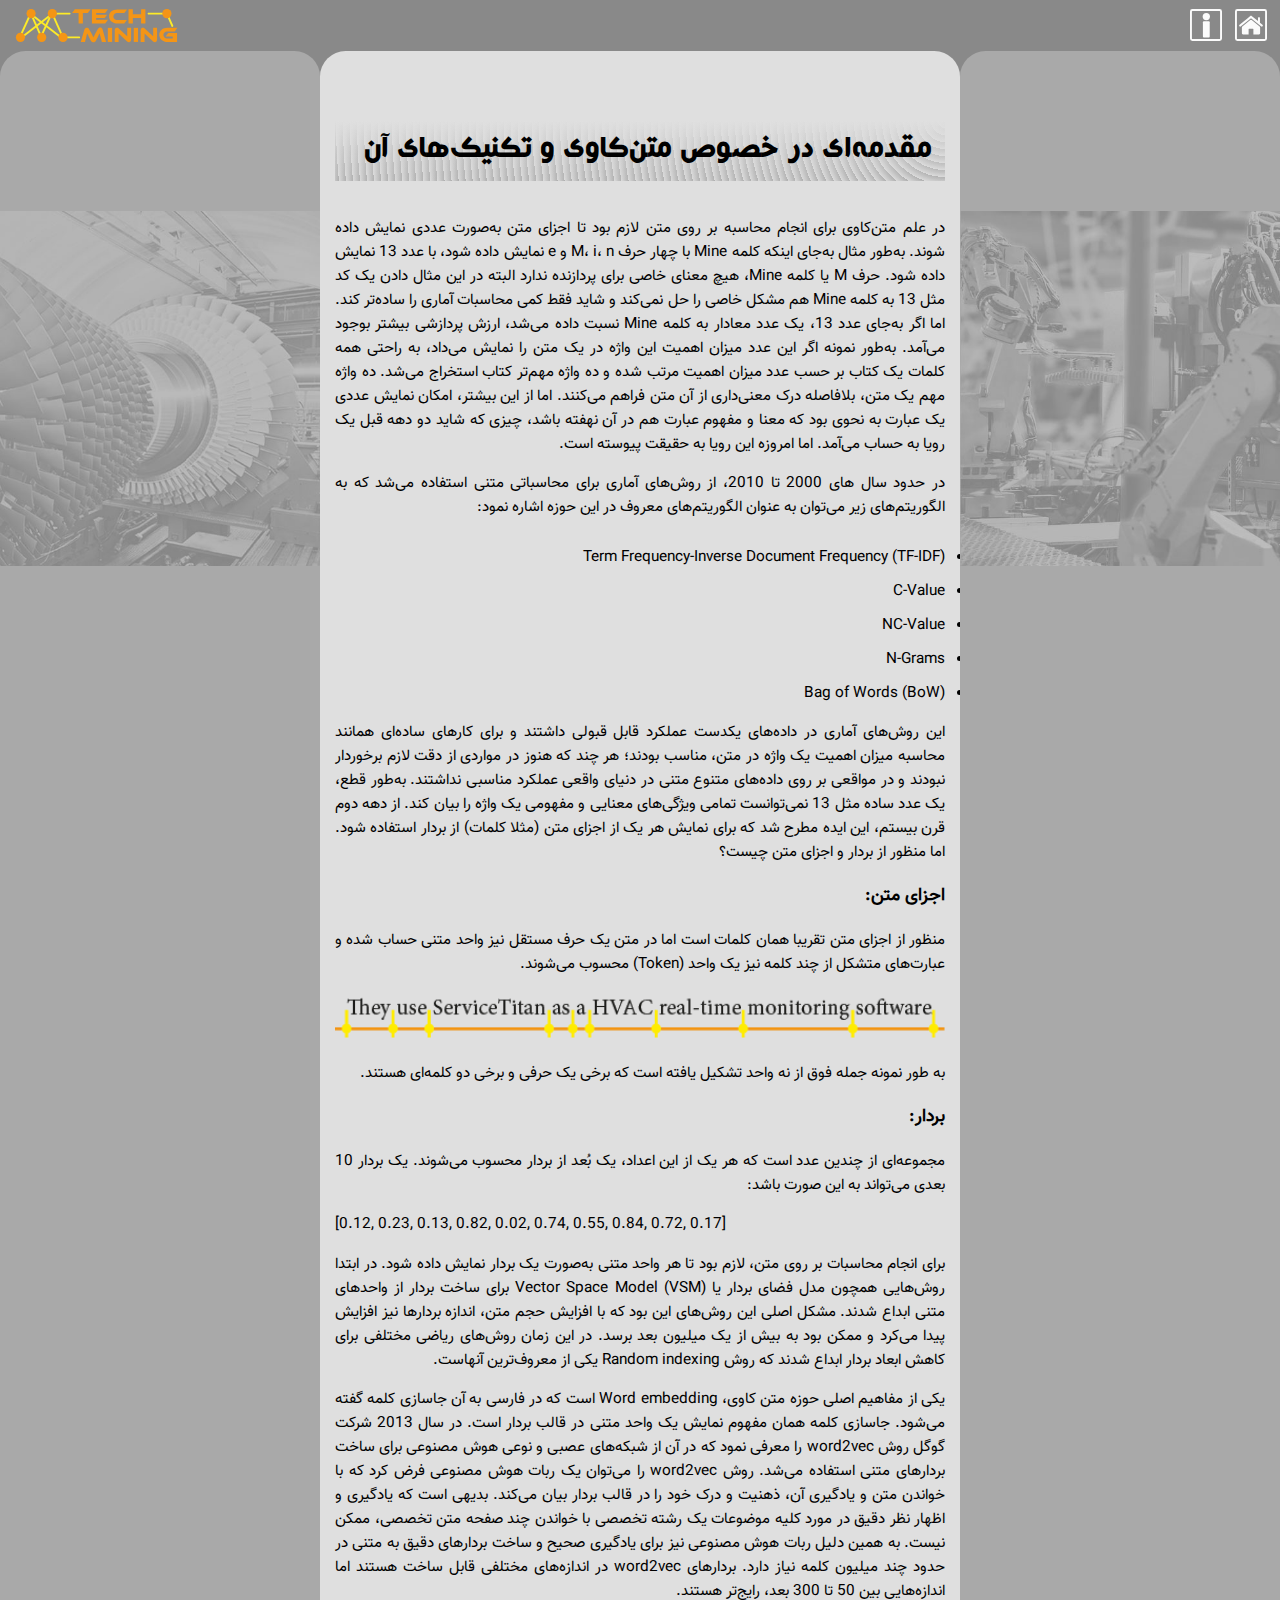
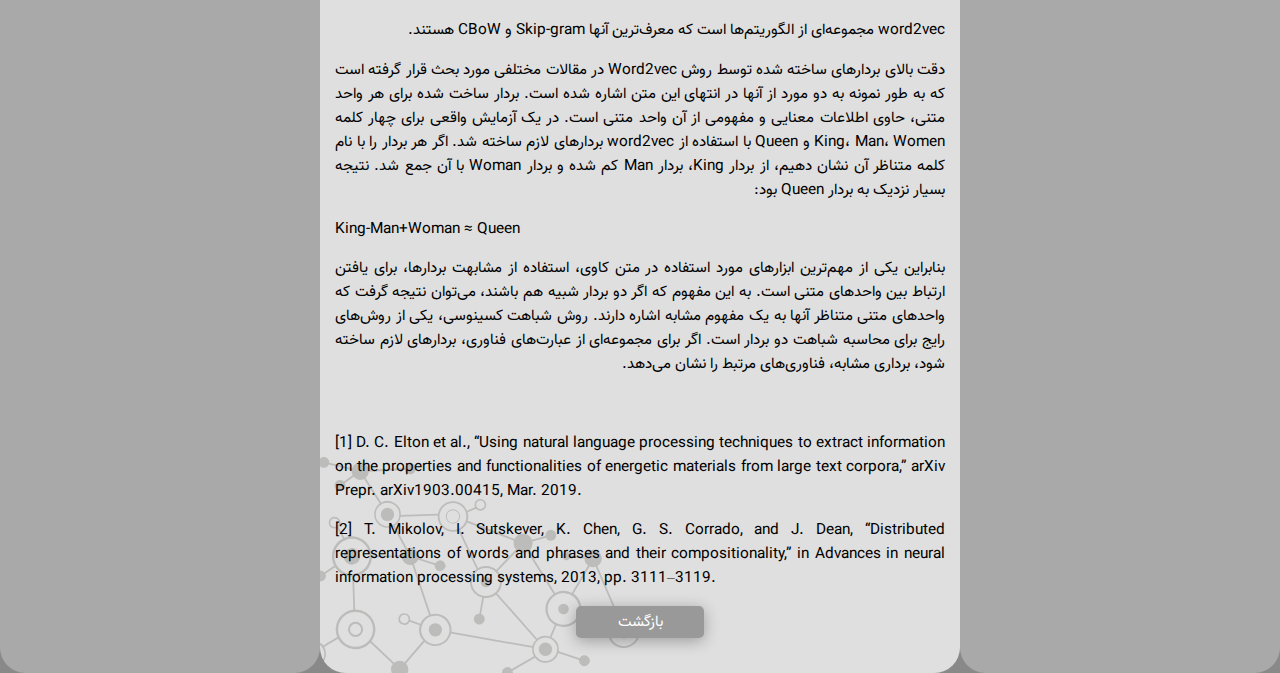
<file: about_text_mining.html>
<!DOCTYPE html>
<html lang="en">

<head>
    <meta charset="utf-8">
    <meta http-equiv="X-UA-Compatible" content="IE=edge">
    <meta name="viewport" content="width=device-width, initial-scale=1">
    <!-- The above 3 meta tags *must* come first in the head; any other head content must come *after* these tags -->
    <meta name="viewport" content="width=1000">
    <meta name="author" content="Sasan Azimi : ساسان عظیمی">
    <title>Text Mining :متن‌کاوی</title>
    <link rel="stylesheet" type="text/css" href="css/sa-tm-5-2.css">
    <script type="text/javascript" src="js/jquery.js"></script>
    <script type="text/javascript" src="js/tm-js.js"></script>
</head>

<body>
    <div class="header" id="header">
        <img src="img/Tech-mining-Logo.svg" class="header_logo" alt="Tech mining logo">
        <a href="http://www.techmining.ir/"><img src="img/home_icon.svg" class="header_icons" alt="home"></a>
        <a href="#"><img src="img/info_icon.svg" class="header_icons" id="info_btn" alt="information"></a>
    </div>




    <div class="col_container">
        <!--@@@   Right   @@@@@@@@@@@@@@@@@@@@@@@@@@@@@@@@@@@@@@@@@@@@@@@@@@@@@@@@@@@@@@@@@@@@@@@@@@@@ -->
        <div class="side_cols" id="right_col">
        </div>

        <!--@@@   Center   @@@@@@@@@@@@@@@@@@@@@@@@@@@@@@@@@@@@@@@@@@@@@@@@@@@@@@@@@@@@@@@@@@@@@@@@@@@@ -->
        <div id="center_col">

            <div class="contentbox_content_pages">
                <p class="contentbox_title">مقدمه‌ای در خصوص متن‌کاوی و تکنیک‌های آن</p>

                <div class="" id="descriptionFour">
                    <p>در علم متن‌کاوی برای انجام محاسبه بر روی متن لازم بود تا اجزای متن به‌صورت عددی نمایش داده‌ شوند. به‌طور مثال به‌جای اینکه کلمه Mine با چهار حرف M، i، n و e نمایش داده شود، با عدد 13 نمایش داده شود. حرف M یا کلمه Mine، هیچ معنای خاصی
                        برای پردازنده ندارد البته در این مثال دادن یک کد مثل 13 به کلمه Mine هم مشکل خاصی را حل نمی‌کند و شاید فقط کمی محاسبات آماری را ساده‌تر کند. اما اگر به‌جای عدد 13، یک عدد معادار به کلمه Mine نسبت داده می‌شد، ارزش پردازشی بیشتر
                        بوجود می‌آمد. به‌طور نمونه اگر این عدد میزان اهمیت این واژه در یک متن را نمایش می‌داد، به راحتی همه کلمات یک کتاب بر حسب عدد میزان اهمیت مرتب شده و ده واژه مهم‌تر کتاب استخراج می‌شد. ده واژه مهم یک متن، بلافاصله درک معنی‌داری از
                        آن متن فراهم می‌کنند. اما از این بیشتر، امکان نمایش عددی یک عبارت به نحوی بود که معنا و مفهوم عبارت هم در آن نهفته باشد، چیزی که شاید دو دهه قبل یک رویا به حساب می‌آمد. اما امروزه این رویا به حقیقت پیوسته است. </p>
                    <p>در حدود سال های 2000 تا 2010، از روش‌های آماری برای محاسباتی متنی استفاده می‌شد که به الگوریتم‌های زیر می‌توان به عنوان الگوریتم‌های معروف در این حوزه اشاره نمود: </p>
                    <li>Term Frequency-Inverse Document Frequency (TF-IDF)</li>
                    <li>C-Value</li>
                    <li>NC-Value</li>
                    <li>N-Grams</li>
                    <li>Bag of Words (BoW)</li>
                    <p>این روش‌های آماری در داده‌های یکدست عملکرد قابل قبولی داشتند و برای کارهای ساده‌ای همانند محاسبه میزان اهمیت یک واژه در متن، مناسب بودند؛ هر چند که هنوز در مواردی از دقت لازم برخوردار نبودند و در مواقعی بر روی داده‌های متنوع متنی در
                        دنیای واقعی عملکرد مناسبی نداشتند. به‌طور قطع، یک عدد ساده مثل 13 نمی‌توانست تمامی ویژگی‌های معنایی و مفهومی یک واژه را بیان کند. از دهه دوم قرن بیستم، این ایده مطرح شد که برای نمایش هر یک از اجزای متن (مثلا کلمات) از بردار استفاده
                        شود. اما منظور از بردار و اجزای متن چیست؟</p>
                    <h3>اجزای متن:</h3>
                    <p>منظور از اجزای متن تقریبا همان کلمات است اما در متن یک حرف مستقل نیز واحد متنی حساب شده و عبارت‌های متشکل از چند کلمه نیز یک واحد (Token) محسوب می‌شوند. </p>
                    <img src="img/tokens.png" alt="tokens : واحد متن در متن کاوی" class="full_col_img">
                    <p>به طور نمونه جمله فوق از نه واحد تشکیل یافته است که برخی یک حرفی و برخی دو کلمه‌ای هستند. </p>
                    <h3>بردار:</h3>
                    <p>مجموعه‌ای از چندین عدد است که هر یک از این اعداد، یک بُعد از بردار محسوب می‌شوند. یک بردار 10 بعدی می‌تواند به این صورت باشد:</p>
                    <p class="ltr">[0.12, 0.23, 0.13, 0.82, 0.02, 0.74, 0.55, 0.84, 0.72, 0.17] </p>
                    <p>برای انجام محاسبات بر روی متن، لازم بود تا هر واحد متنی به‌صورت یک بردار نمایش داده شود. در ابتدا روش‌هایی همچون مدل فضای بردار یا (VSM) Vector Space Model برای ساخت بردار از واحدهای متنی ابداع شدند. مشکل اصلی این روش‌های این بود که
                        با افزایش حجم متن، اندازه بردارها نیز افزایش پیدا می‌کرد و ممکن بود به بیش از یک میلیون بعد برسد. در این زمان روش‌های ریاضی مختلفی برای کاهش ابعاد بردار ابداع شدند که روش Random indexing یکی از معروف‌ترین آنهاست.</p>
                    <p>یکی از مفاهیم اصلی حوزه متن کاوی، Word embedding است که در فارسی به آن جاسازی کلمه گفته می‌شود. جاسازی کلمه همان مفهوم نمایش یک واحد متنی در قالب بردار است. در سال 2013 شرکت گوگل روش word2vec را معرفی نمود که در آن از شبکه‌های عصبی
                        و نوعی هوش مصنوعی برای ساخت بردارهای متنی استفاده می‌شد. روش word2vec را می‌توان یک ربات هوش مصنوعی فرض کرد که با خواندن متن و یادگیری آن، ذهنیت و درک خود را در قالب بردار بیان می‌کند. بدیهی است که یادگیری و اظهار نظر دقیق در مورد
                        کلیه موضوعات یک رشته تخصصی با خواندن چند صفحه متن تخصصی، ممکن نیست. به همین دلیل ربات هوش مصنوعی نیز برای یادگیری صحیح و ساخت بردارهای دقیق به متنی در حدود چند میلیون کلمه نیاز دارد. بردارهای word2vec در اندازه‌های مختلفی قابل
                        ساخت هستند اما اندازه‌هایی بین 50 تا 300 بعد، رایج‌تر هستند.</p>
                    <p>word2vec مجموعه‌ای از الگوریتم‌ها است که معرف‌ترین آنها Skip-gram و CBoW هستند. </p>
                    <p>دقت بالای بردارهای ساخته شده توسط روش Word2vec در مقالات مختلفی مورد بحث قرار گرفته است که به طور نمونه به دو مورد از آنها در انتهای این متن اشاره شده است. بردار ساخت شده برای هر واحد متنی، حاوی اطلاعات معنایی و مفهومی از آن واحد متنی
                        است. در یک آزمایش واقعی برای چهار کلمه King، Man، Women و Queen با استفاده از word2vec بردارهای لازم ساخته شد. اگر هر بردار را با نام کلمه متناظر آن نشان دهیم، از بردار King، بردار Man کم شده و بردار Woman با آن جمع شد. نتیجه بسیار
                        نزدیک به بردار Queen بود:</p>
                    <p class="ltr">King-Man+Woman ≈ Queen</p>
                    <p>بنابراین یکی از مهم‌ترین ابزارهای مورد استفاده در متن کاوی، استفاده از مشابهت بردارها، برای یافتن ارتباط بین واحد‌های متنی است. به این مفهوم که اگر دو بردار شبیه هم باشند، می‌توان نتیجه گرفت که واحدهای متنی متناظر آنها به یک مفهوم
                        مشابه اشاره دارند. روش شباهت کسینوسی، یکی از روش‌های رایج برای محاسبه شباهت دو بردار است. اگر برای مجموعه‌ای از عبارت‌های فناوری، بردارهای لازم ساخته شود، برداری مشابه، فناوری‌های مرتبط را نشان می‌دهد. </p>
                    <p></p>
                    <br>
                    <p class="ltr">[1] D. C. Elton et al., “Using natural language processing techniques to extract information on the properties and functionalities of energetic materials from large text corpora,” arXiv Prepr. arXiv1903.00415, Mar. 2019.</p>
                    <p class="ltr">[2] T. Mikolov, I. Sutskever, K. Chen, G. S. Corrado, and J. Dean, “Distributed representations of words and phrases and their compositionality,” in Advances in neural information processing systems, 2013, pp. 3111–3119.</p>
                </div>



                <button class="CloseContent" id="MoreFour" onclick="location.href='http://techmining.ir';" value="Go to Techmining.ir" ">بازگشت</button>
            </div>

        </div>

        <!--@@@   Left   @@@@@@@@@@@@@@@@@@@@@@@@@@@@@@@@@@@@@@@@@@@@@@@@@@@@@@@@@@@@@@@@@@@@@@@@@@@@ -->
        <div class="side_cols" id="left_col">
        </div>

    </div>


</body>
<script>
function go_top() {
    scrollTop();
}
    </script>
</html>
</file>
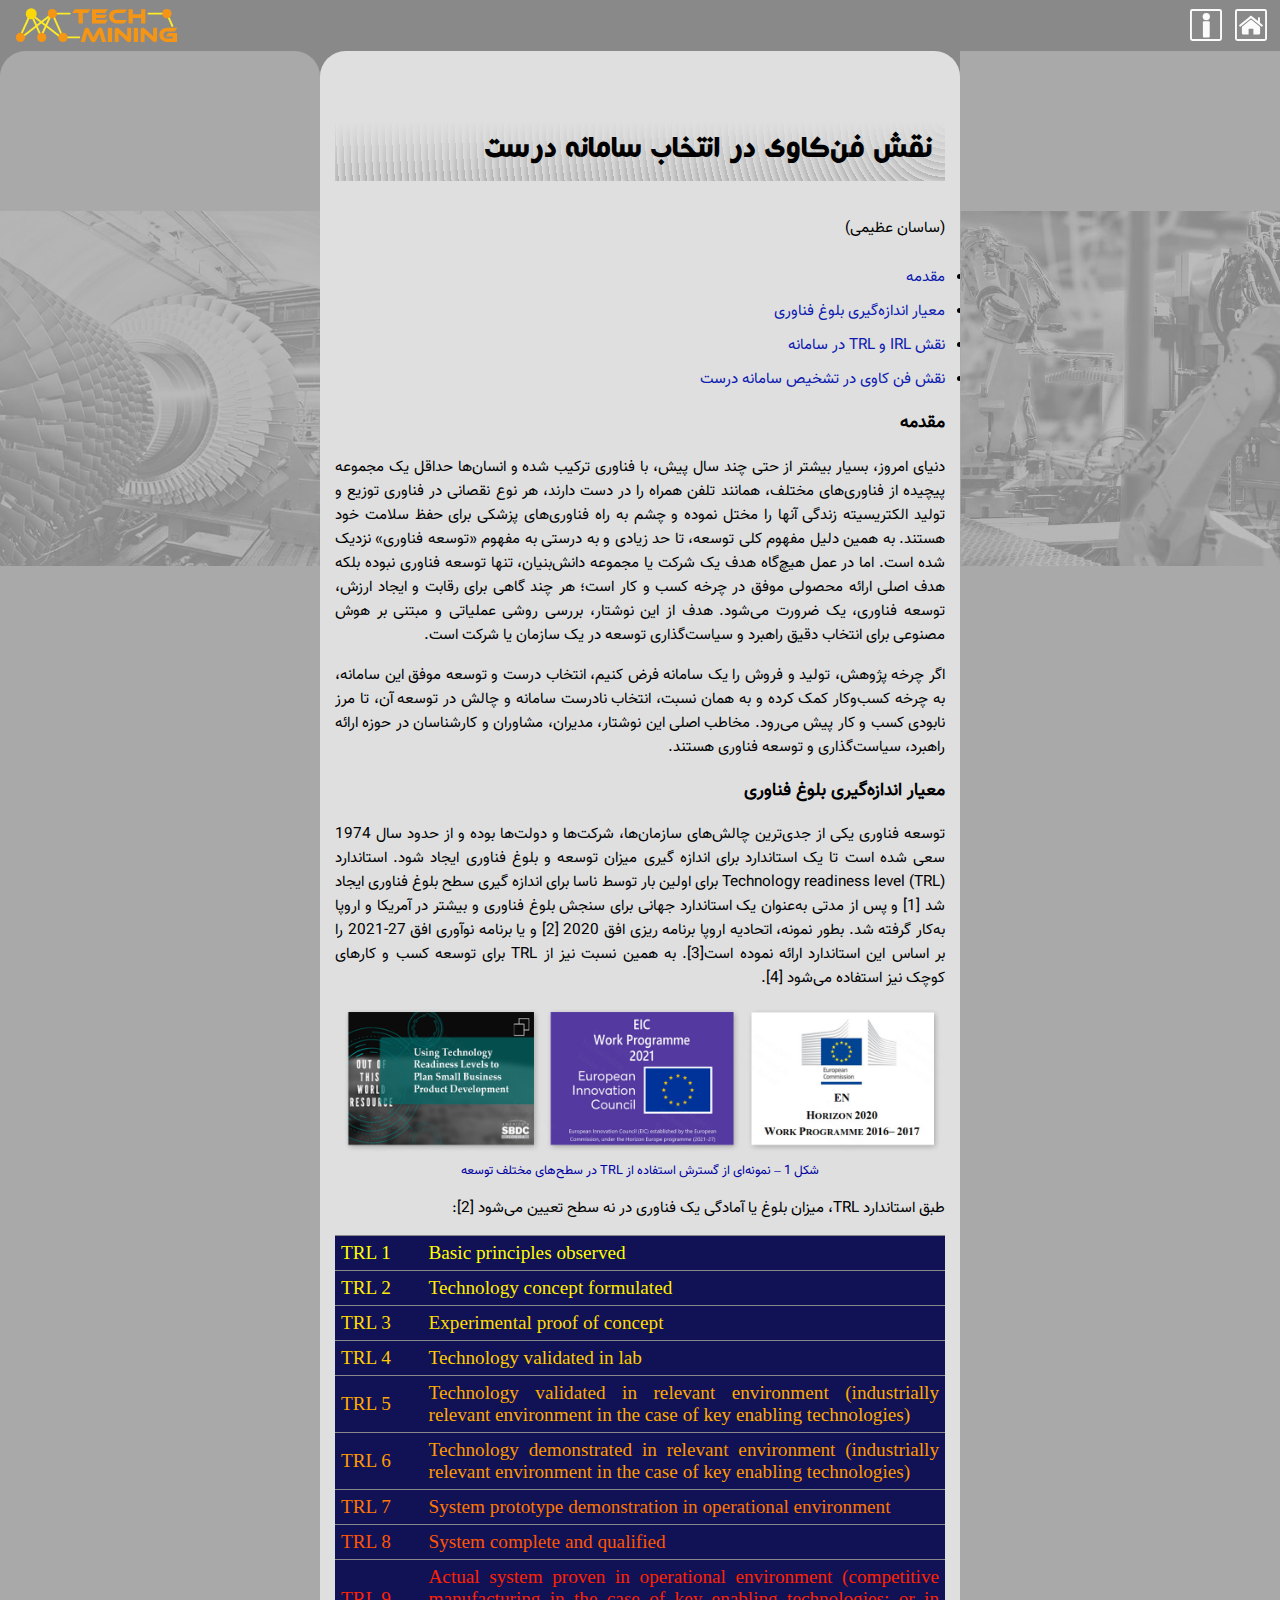
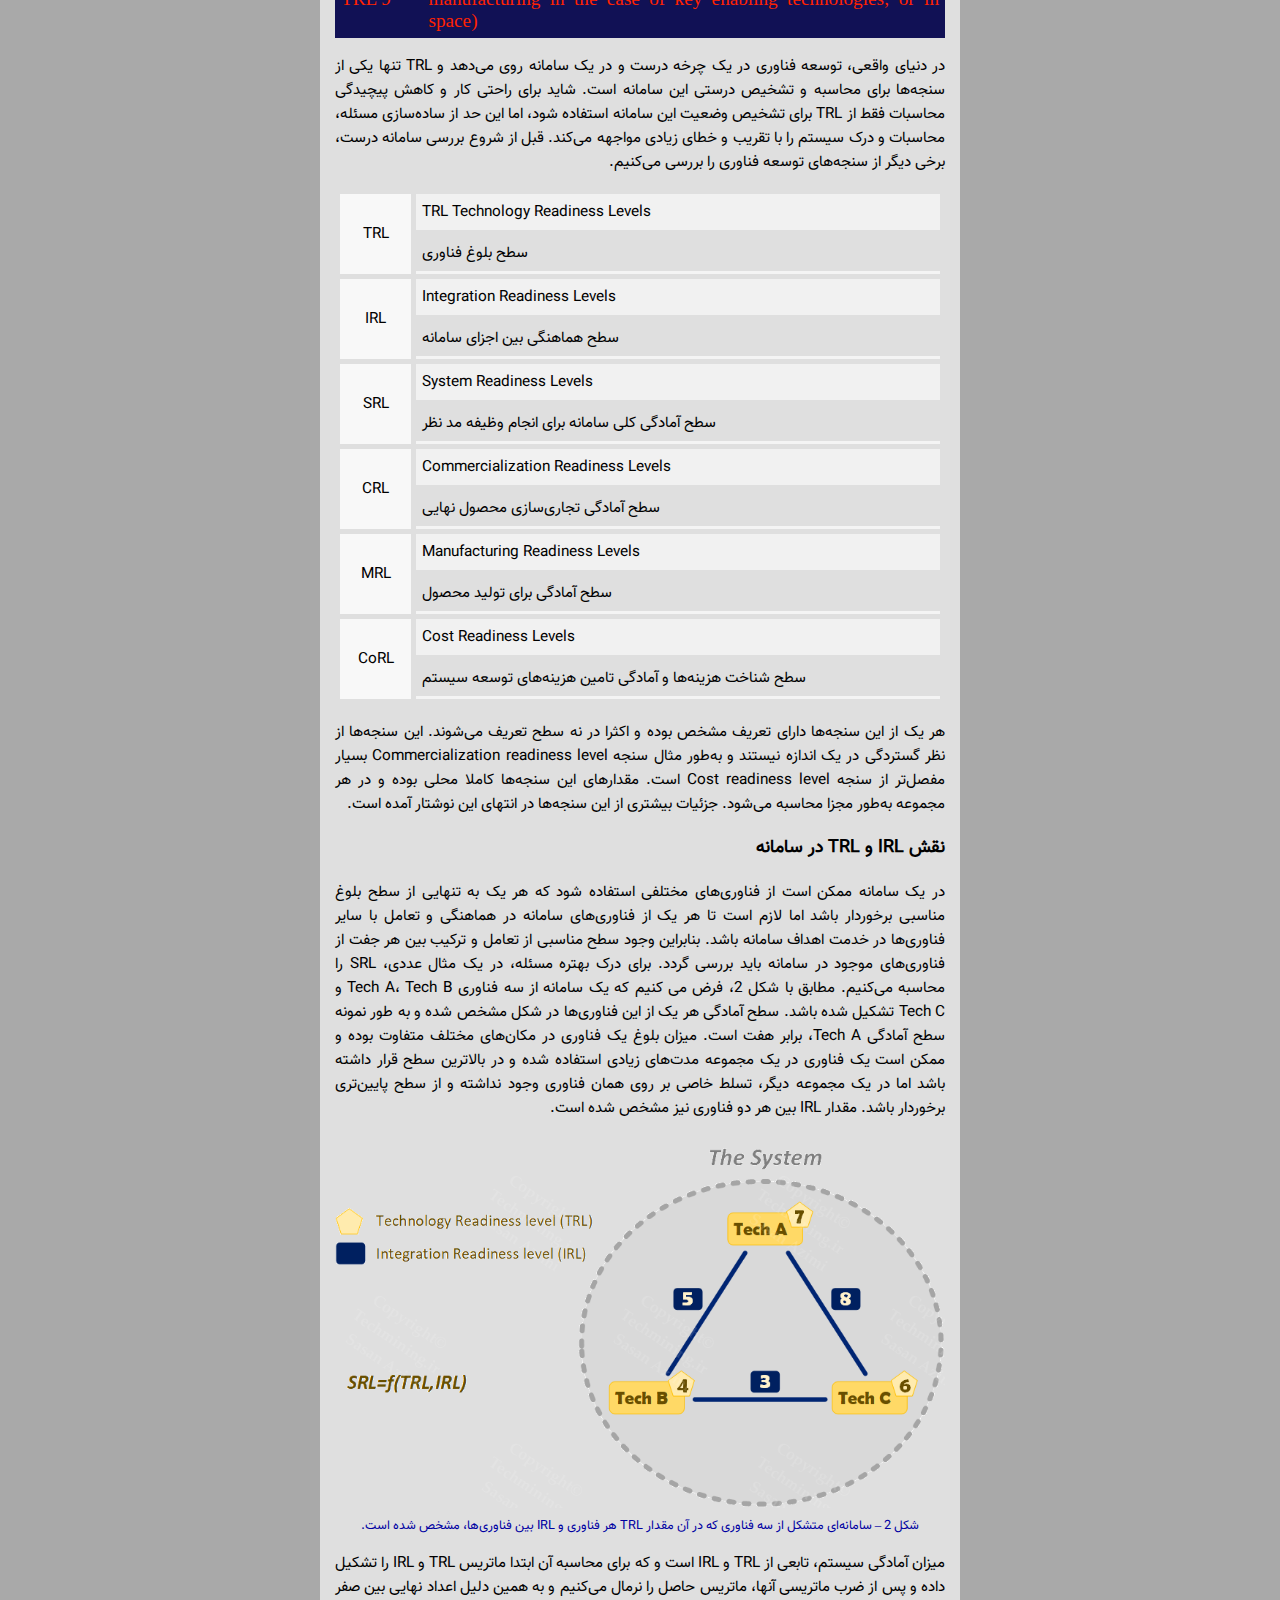
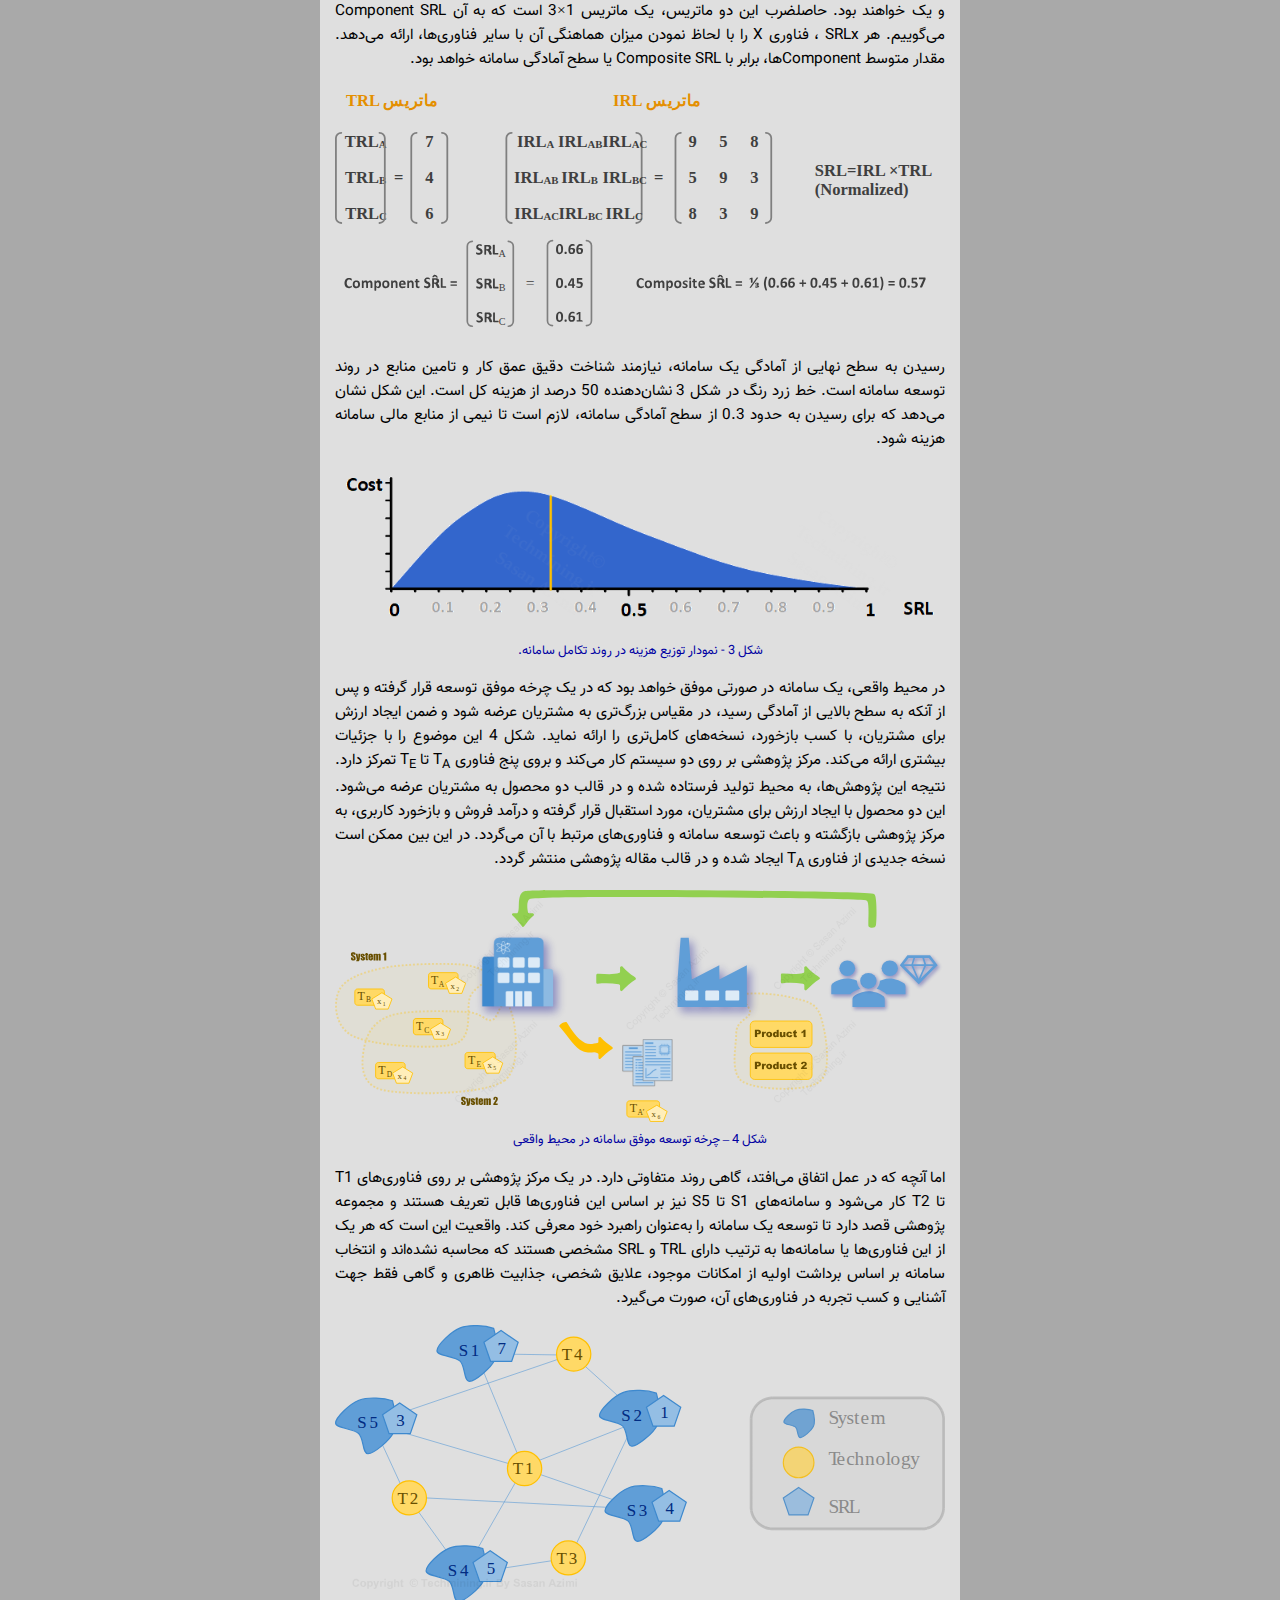
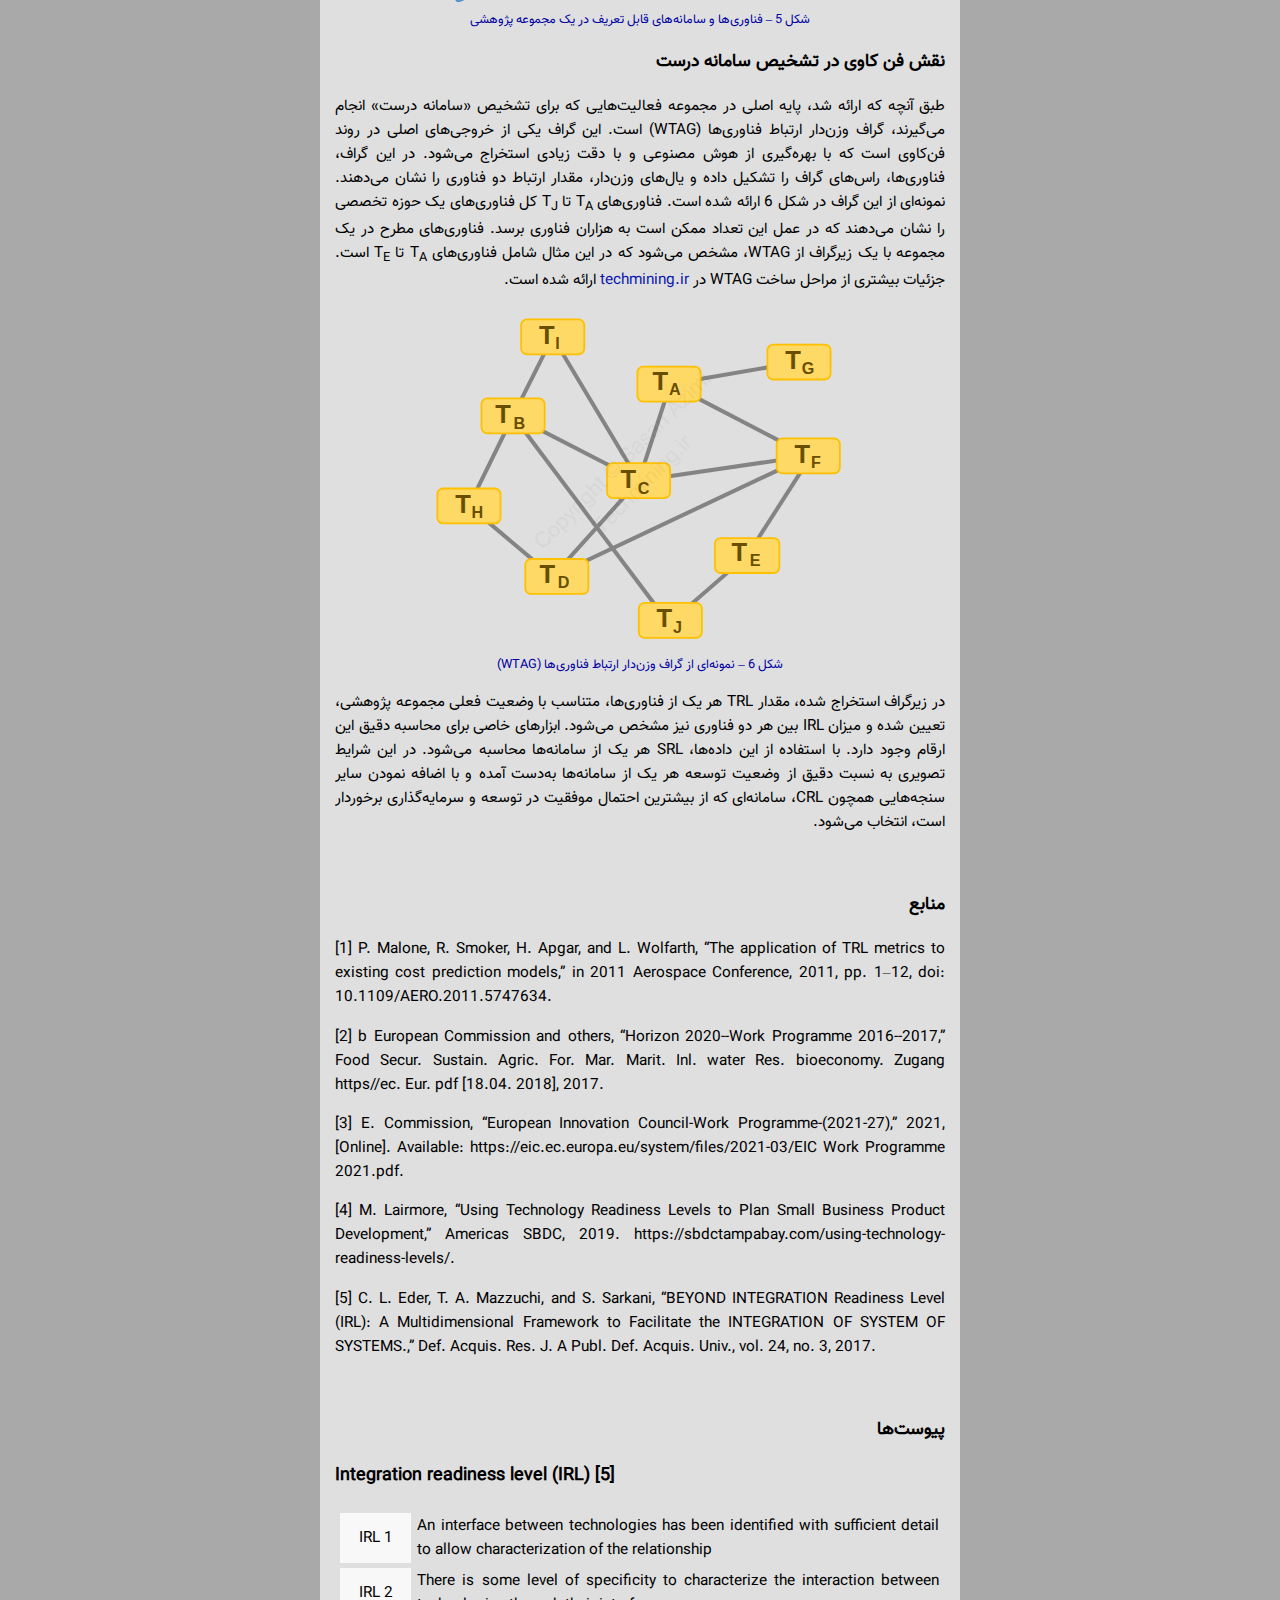
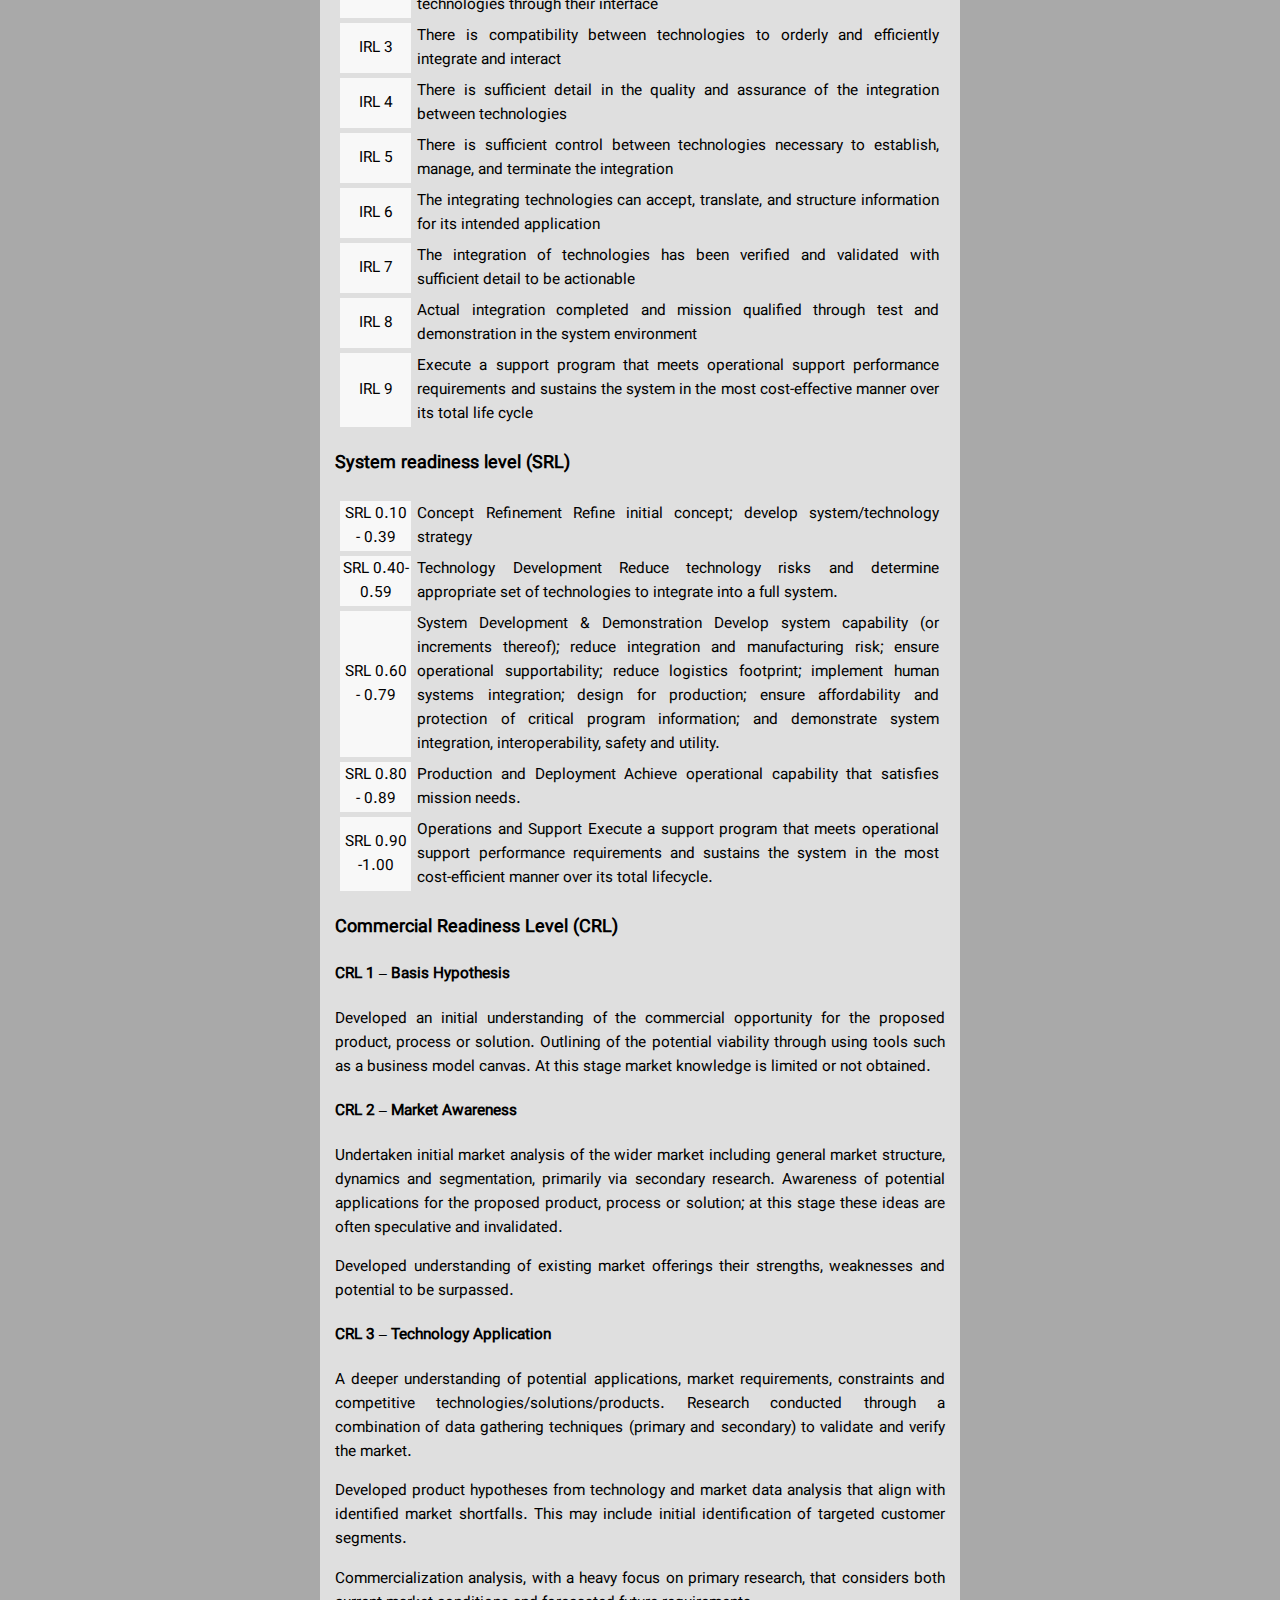
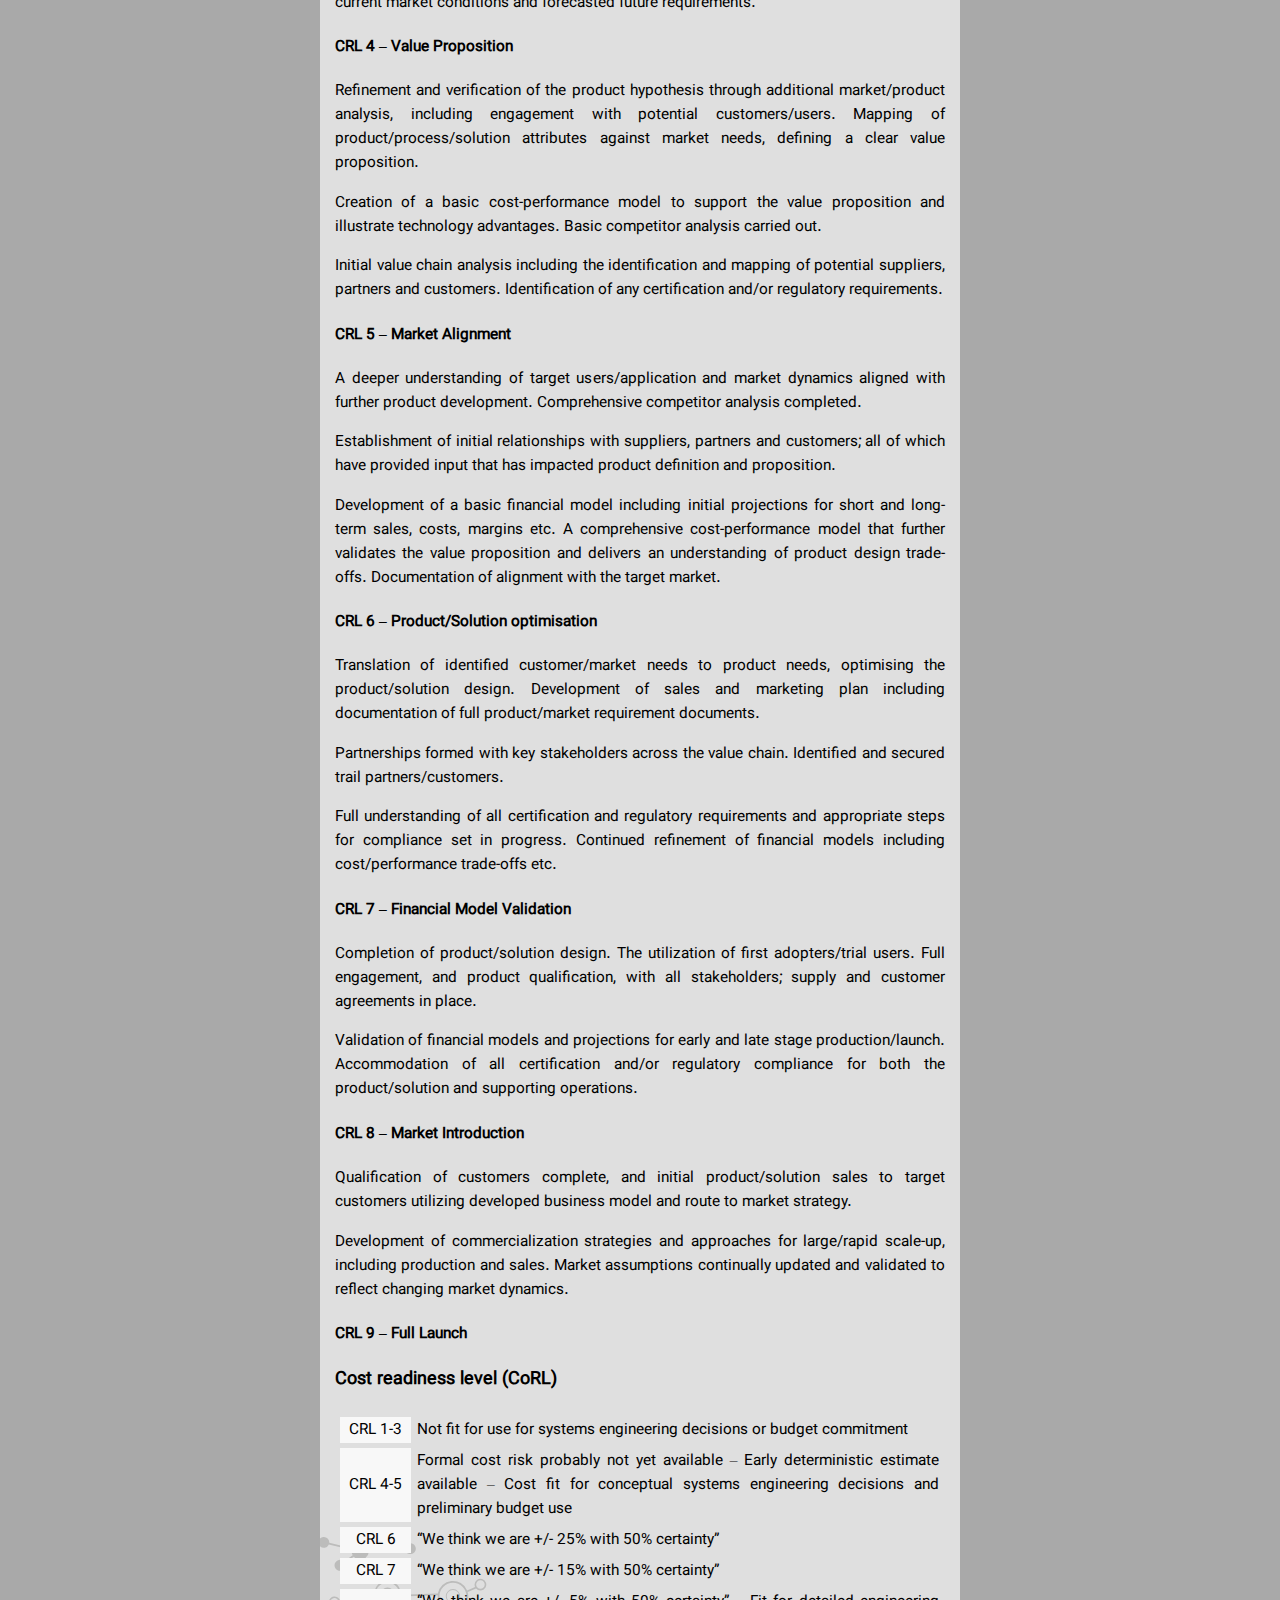
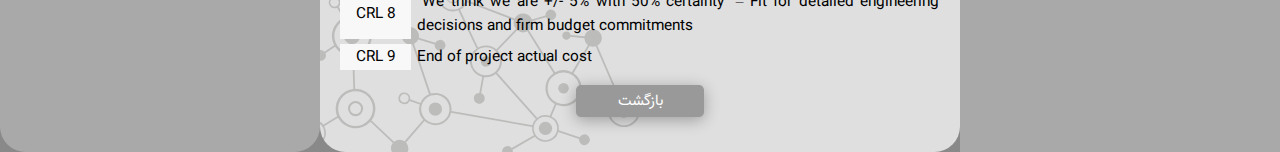
<file: right_system.html>
<!DOCTYPE html>
<html lang="en">

<head>
    <meta charset="utf-8">
    <meta http-equiv="X-UA-Compatible" content="IE=edge">
    <meta name="viewport" content="width=device-width, initial-scale=1">
    <!-- The above 3 meta tags *must* come first in the head; any other head content must come *after* these tags -->
    <meta name="viewport" content="width=1000">
    <meta name="author" content="Sasan Azimi : ساسان عظیمی">
    <title>Select right system :انتخاب سامانه درست</title>
    <link rel="stylesheet" type="text/css" href="css/sa-tm-5-2.css">
    <script type="text/javascript" src="js/jquery.js"></script>
    <script type="text/javascript" src="js/tm-js.js"></script>
</head>

<body>
    <div class="header" id="header">
        <img src="img/Tech-mining-Logo.svg" class="header_logo" alt="Tech mining logo">
        <a href="http://www.techmining.ir/"><img src="img/home_icon.svg" class="header_icons" alt="home"></a>
        <a href="#"><img src="img/info_icon.svg" class="header_icons" id="info_btn" alt="information"></a>
    </div>

    <div class="col_container">
        <!--@@@   Right   @@@@@@@@@@@@@@@@@@@@@@@@@@@@@@@@@@@@@@@@@@@@@@@@@@@@@@@@@@@@@@@@@@@@@@@@@@@@ -->
        <div class="contents_side_cols" id="right_col">
        </div>

        <!--@@@   Center   @@@@@@@@@@@@@@@@@@@@@@@@@@@@@@@@@@@@@@@@@@@@@@@@@@@@@@@@@@@@@@@@@@@@@@@@@@@@ -->
        <div id="center_col">

            <div class="contentbox_content_pages">
                <p class="contentbox_title">نقش فن‌کاوی در انتخاب سامانه درست</p>
                <p alt="ساسان عظیمی / Sasan Azimi">(ساسان عظیمی)</p>
                <div class="" id="">


                    <li><a href="#sec1">مقدمه</a></li>
                    <li><a href="#sec2">معیار اندازه‌گیری بلوغ فناوری</a></li>
                    <li><a href="#sec3">نقش IRL و TRL در سامانه</a></li>
                    <li><a href="#sec4">نقش فن کاوی در تشخیص سامانه درست</a></li>
                    <h3 id="sec1">مقدمه</h3>
                    <p>دنیای امروز، بسیار بیشتر از حتی چند سال پیش، با فناوری ترکیب شده و انسان‌ها حداقل یک مجموعه پیچیده از فناوری‌های مختلف، همانند تلفن همراه را در دست دارند، هر نوع نقصانی در فناوری توزیع و تولید الکتریسیته زندگی آنها را مختل نموده و
                        چشم به راه فناوری‌های پزشکی برای حفظ سلامت خود هستند. به همین دلیل مفهوم کلی توسعه، تا حد زیادی و به درستی به مفهوم «توسعه فناوری» نزدیک شده است. اما در عمل هیچ‌گاه هدف یک شرکت یا مجموعه دانش‌بنیان، تنها توسعه فناوری نبوده بلکه
                        هدف اصلی ارائه محصولی موفق در چرخه کسب و کار است؛ هر چند گاهی برای رقابت و ایجاد ارزش، توسعه فناوری، یک ضرورت می‌شود. هدف از این نوشتار، بررسی روشی عملیاتی و مبتنی بر هوش مصنوعی برای انتخاب دقیق راهبرد و سیاست‌گذاری توسعه در یک
                        سازمان یا شرکت است. </p>
                    <p>اگر چرخه پژوهش، تولید و فروش را یک سامانه فرض کنیم، انتخاب درست و توسعه موفق این سامانه، به چرخه کسب‌وکار کمک کرده و به همان نسبت، انتخاب نادرست سامانه و چالش در توسعه آن، تا مرز نابودی کسب و کار پیش می‌رود. مخاطب اصلی این نوشتار،
                        مدیران، مشاوران و کارشناسان در حوزه ارائه راهبرد، سیاست‌گذاری و توسعه فناوری هستند.</p>
                    <h3 id="sec2">معیار اندازه‌گیری بلوغ فناوری</h3>
                    <p>توسعه فناوری یکی از جدی‌ترین چالش‌های سازمان‌ها، شرکت‌ها و دولت‌ها بوده و از حدود سال 1974 سعی شده است تا یک استاندارد برای اندازه گیری میزان توسعه و بلوغ فناوری ایجاد شود. استاندارد Technology readiness level (TRL) برای اولین بار
                        توسط ناسا برای اندازه گیری سطح بلوغ فناوری ایجاد شد [1] و پس از مدتی به‌عنوان یک استاندارد جهانی برای سنجش بلوغ فناوری و بیشتر در آمریکا و اروپا به‌کار گرفته شد. بطور نمونه، اتحادیه اروپا برنامه ریزی افق 2020 [2] و یا برنامه نوآوری
                        افق 27-2021 را بر اساس این استاندارد ارائه نموده است[3]. به همین نسبت نیز از TRL برای توسعه کسب و کارهای کوچک نیز استفاده می‌شود [4].</p>
                    <figure>
                        <img src="img/right_sys/TRL_in_world.png" alt="TRL in world : گسترش استفاده از TRL" class="full_col_img">
                        <figcaption>شکل 1 – نمونه‌ای از گسترش استفاده از TRL در سطح‌های مختلف توسعه</figcaption>
                    </figure>
                    <p>طبق استاندارد TRL، میزان بلوغ یا آمادگی یک فناوری در نه سطح تعیین می‌شود [2]:</p>
                    <table id="trl_desc" class="ltr">
                        <tr>
                            <td>TRL 1</td>
                            <td>Basic principles observed</td>
                        </tr>
                        <tr>
                            <td>TRL 2</td>
                            <td>Technology concept formulated</td>
                        </tr>
                        <tr>
                            <td>TRL 3</td>
                            <td>Experimental proof of concept</td>
                        </tr>
                        <tr>
                            <td>TRL 4</td>
                            <td>Technology validated in lab</td>
                        </tr>
                        <tr>
                            <td>TRL 5</td>
                            <td>Technology validated in relevant environment (industrially relevant environment in the case of key enabling technologies)</td>
                        </tr>
                        <tr>
                            <td>TRL 6</td>
                            <td>Technology demonstrated in relevant environment (industrially relevant environment in the case of key enabling technologies)</td>
                        </tr>
                        <tr>
                            <td>TRL 7</td>
                            <td>System prototype demonstration in operational environment</td>
                        </tr>
                        <tr>
                            <td>TRL 8</td>
                            <td>System complete and qualified</td>
                        </tr>
                        <tr>
                            <td>TRL 9</td>
                            <td>Actual system proven in operational environment (competitive manufacturing in the case of key enabling technologies; or in space)</td>
                        </tr>
                    </table>

                    <p>در دنیای واقعی، توسعه فناوری در یک چرخه درست و در یک سامانه روی می‌دهد و TRL تنها یکی از سنجه‌ها برای محاسبه و تشخیص درستی این سامانه است. شاید برای راحتی کار و کاهش پیچیدگی محاسبات فقط از TRL برای تشخیص وضعیت این سامانه استفاده شود،
                        اما این حد از ساده‌سازی مسئله، محاسبات و درک سیستم را با تقریب و خطای زیادی مواجهه می‌کند. قبل از شروع بررسی سامانه درست، برخی دیگر از سنجه‌های توسعه فناوری را بررسی می‌کنیم.</p>

                    <table id="xrl_desc" class="ltr">
                        <tr>
                            <td class="xrl_td_one" rowspan=2>TRL</td>
                            <td>TRL Technology Readiness Levels</td>
                        </tr>
                        <tr>
                            <td class="xrl_row_two">سطح بلوغ فناوری</td>
                        </tr>
                        <tr>
                            <td class="xrl_td_one" rowspan=2>IRL</td>
                            <td>Integration Readiness Levels</td>
                        </tr>
                        <tr>
                            <td class="xrl_row_two">سطح هماهنگی بین اجزای سامانه</td>
                        </tr>
                        <tr>
                            <td class="xrl_td_one" rowspan=2>SRL</td>
                            <td>System Readiness Levels</td>
                        </tr>
                        <tr>
                            <td class="xrl_row_two">سطح آمادگی کلی سامانه برای انجام وظیفه مد نظر</td>
                        </tr>
                        <tr>
                            <td class="xrl_td_one" rowspan=2>CRL</td>
                            <td>Commercialization Readiness Levels</td>
                        </tr>
                        <tr>
                            <td class="xrl_row_two">سطح آمادگی تجاری‌سازی محصول نهایی</td>
                        </tr>
                        <tr>
                            <td class="xrl_td_one" rowspan=2>MRL</td>
                            <td>Manufacturing Readiness Levels</td>
                        </tr>
                        <tr>
                            <td class="xrl_row_two">سطح آمادگی برای تولید محصول</td>
                        </tr>
                        <tr>
                            <td class="xrl_td_one" rowspan=2>CoRL</td>
                            <td>Cost Readiness Levels</td>
                        </tr>
                        <tr>
                            <td class="xrl_row_two">سطح شناخت هزینه‌ها و آمادگی تامین هزینه‌های توسعه سیستم</td>
                        </tr>
                    </table>
                    <p>هر یک از این سنجه‌ها دارای تعریف مشخص بوده و اکثرا در نه سطح‌ تعریف می‌شوند. این سنجه‌ها از نظر گستردگی در یک اندازه نیستند و به‌طور مثال سنجه Commercialization readiness level بسیار مفصل‌تر از سنجه Cost readiness level است. مقدارهای
                        این سنجه‌ها کاملا محلی بوده و در هر مجموعه به‌طور مجزا محاسبه می‌شود. جزئیات بیشتری از این سنجه‌ها در انتهای این نوشتار آمده است.</p>
                    <h3 id="sec3">نقش IRL و TRL در سامانه</h3>
                    <p>در یک سامانه ممکن است از فناوری‌های مختلفی استفاده شود که هر یک به تنهایی از سطح بلوغ مناسبی برخوردار باشد اما لازم است تا هر یک از فناوری‌های سامانه در هماهنگی و تعامل با سایر فناوری‌ها در خدمت اهداف سامانه باشد. بنابراین وجود سطح
                        مناسبی از تعامل و ترکیب بین هر جفت از فناوری‌های موجود در سامانه باید بررسی گردد. برای درک بهتره مسئله، در یک مثال عددی، SRL را محاسبه می‌کنیم. مطابق با شکل 2، فرض می کنیم که یک سامانه از سه فناوری Tech A، Tech B و Tech C تشکیل
                        شده باشد. سطح آمادگی هر یک از این فناوری‌ها در شکل مشخص شده و به طور نمونه سطح آمادگی Tech A، برابر هفت است. میزان بلوغ یک فناوری در مکان‌های مختلف متفاوت بوده و ممکن است یک فناوری در یک مجموعه مدت‌های زیادی استفاده شده و در بالاترین
                        سطح قرار داشته باشد اما در یک مجموعه دیگر، تسلط خاصی بر روی همان فناوری وجود نداشته و از سطح پایین‌تری برخوردار باشد. مقدار IRL بین هر دو فناوری نیز مشخص شده است. </p>
                    <figure>
                        <img src="img/right_sys/system-overview.png" alt="system components : اجزای سیستم" class="full_col_img">
                        <figcaption>شکل 2 – سامانه‌ای متشکل از سه فناوری که در آن مقدار TRL هر فناوری و IRL بین فناوری‌ها، مشخص شده است.</figcaption>
                    </figure>

                    <p>میزان آمادگی سیستم، تابعی از TRL و IRL است و که برای محاسبه آن ابتدا ماتریس TRL و IRL را تشکیل داده و پس از ضرب ماتریسی آنها، ماتریس حاصل را نرمال می‌کنیم و به همین دلیل اعداد نهایی بین صفر و یک خواهند بود. حاصلضرب این دو ماتریس، یک
                        ماتریس 1×3 است که به آن Component SRL می‌گوییم. هر SRLx ، فناوری X را با لحاظ نمودن میزان هماهنگی آن با سایر فناوری‌ها، ارائه می‌دهد. مقدار متوسط Componentها، برابر با Composite SRL یا سطح آمادگی سامانه خواهد بود.</p>
                    <img src="img/right_sys/calcs_1.svg" alt="srl calculation : محاسبه SRL" class="full_col_img">
                    <img src="img/right_sys/calcs_2.svg" alt="srl calculation : محاسبه SRL" class="full_col_img">
                    <p>رسیدن به سطح نهایی از آمادگی یک سامانه، نیازمند شناخت دقیق عمق کار و تامین منابع در روند توسعه سامانه است. خط زرد رنگ در شکل 3 نشان‌دهنده 50 درصد از هزینه کل است. این شکل نشان می‌دهد که برای رسیدن به حدود 0.3 از سطح آمادگی سامانه،
                        لازم است تا نیمی از منابع مالی سامانه هزینه شود.</p>
                    <figure>
                        <img src="img/right_sys/srl_cost.png" alt="SRL-Cost : نسبت هزینه های سیستم " class="full_col_img">
                        <figcaption>شکل 3 - نمودار توزیع هزینه در روند تکامل سامانه.</figcaption>
                    </figure>

                    <p>در محیط واقعی، یک سامانه در صورتی موفق خواهد بود که در یک چرخه موفق توسعه قرار گرفته و پس از آنکه به سطح بالایی از آمادگی رسید، در مقیاس بزرگ‌تری به مشتریان عرضه شود و ضمن ایجاد ارزش برای مشتریان، با کسب بازخورد، نسخه‌های کامل‌تری
                        را ارائه نماید. شکل 4 این موضوع را با جزئیات بیشتری ارائه می‌کند. مرکز پژوهشی بر روی دو سیستم کار می‌کند و بروی پنج فناوری‌ T<sub>A</sub> تا T<sub>E</sub> تمرکز دارد. نتیجه این پژوهش‌ها، به محیط تولید فرستاده شده و در قالب دو محصول
                        به مشتریان عرضه می‌شود. این دو محصول با ایجاد ارزش برای مشتریان، مورد استقبال قرار گرفته و درآمد فروش و بازخورد کاربری، به مرکز پژوهشی بازگشته و باعث توسعه سامانه و فناوری‌های مرتبط با آن می‌گردد. در این بین ممکن است نسخه جدیدی
                        از فناوری T<sub>A</sub> ایجاد شده و در قالب مقاله پژوهشی منتشر گردد. </p>
                    <figure>
                        <img src="img/right_sys/cycle.svg" alt="SRL-Cost : نسبت هزینه های سیستم " class="full_col_img">
                        <figcaption>شکل 4 – چرخه توسعه موفق سامانه در محیط واقعی</figcaption>
                    </figure>

                    <p>اما آنچه که در عمل اتفاق می‌افتد، گاهی روند متفاوتی دارد. در یک مرکز پژوهشی بر روی فناوری‌های T1 تا T2 کار می‌شود و سامانه‌های S1 تا S5 نیز بر اساس این فناوری‌ها قابل تعریف هستند و مجموعه پژوهشی قصد دارد تا توسعه یک سامانه را به‌عنوان
                        راهبرد خود معرفی کند. واقعیت این است که هر یک از این فناوری‌ها یا سامانه‌ها به ترتیب دارای TRL و SRL مشخصی هستند که محاسبه نشده‌اند و انتخاب سامانه بر اساس برداشت اولیه از امکانات موجود، علایق شخصی، جذابیت ظاهری و گاهی فقط جهت
                        آشنایی و کسب تجربه در فناوری‌های آن، صورت می‌گیرد. </p>
                    <figure>
                        <img src="img/right_sys/systems_techs.svg" alt="technologies and systems : فناوری ها و سیستم ها" class="full_col_img">
                        <figcaption>شکل 5 – فناوری‌ها و سامانه‌های قابل تعریف در یک مجموعه پژوهشی</figcaption>
                    </figure>

                    <h3 id="sec4"> نقش فن کاوی در تشخیص سامانه درست</h3>
                    <p>طبق آنچه که ارائه شد، پایه اصلی در مجموعه فعالیت‌هایی که برای تشخیص «سامانه درست» انجام می‌گیرند، گراف وزن‌دار ارتباط فناوری‌ها (WTAG) است. این گراف یکی از خروجی‌های اصلی در روند فن‌کاوی است که با بهره‌گیری از هوش مصنوعی و با دقت زیادی
                        استخراج می‌شود. در این گراف، فناوری‌ها، راس‌های گراف را تشکیل داده و یال‌های وزن‌دار، مقدار ارتباط دو فناوری را نشان می‌دهند. نمونه‌ای از این گراف در شکل 6 ارائه شده است. فناوری‌های T<sub>A</sub> تا T<sub>J</sub> کل فناوری‌های
                        یک حوزه تخصصی را نشان می‌دهند که در عمل این تعداد ممکن است به هزاران فناوری برسد. فناوری‌های مطرح در یک مجموعه با یک زیرگراف از WTAG، مشخص می‌شود که در این مثال شامل فناوری‌های T<sub>A</sub> تا T<sub>E</sub> است. جزئیات بیشتری
                        از مراحل ساخت WTAG در <a href="http://techmining.ir">techmining.ir</a> ارائه شده است. </p>
                    <figure>
                        <img src="img/right_sys/wtag.svg" alt="technologies and systems : فناوری ها و سیستم ها" class="full_col_img">
                        <figcaption>شکل 6 – نمونه‌ای از گراف وزن‌دار ارتباط فناوری‌ها (WTAG)</figcaption>
                    </figure>
                    <p>در زیرگراف استخراج شده، مقدار TRL هر یک از فناوری‌ها، متناسب با وضعیت فعلی مجموعه پژوهشی، تعیین شده و میزان IRL بین هر دو فناوری نیز مشخص می‌شود. ابزارهای خاصی برای محاسبه دقیق این ارقام وجود دارد. با استفاده از این داده‌ها، SRL هر
                        یک از سامانه‌ها محاسبه می‌شود. در این شرایط تصویری به نسبت دقیق از وضعیت توسعه هر یک از سامانه‌ها به‌دست آمده و با اضافه نمودن سایر سنجه‌هایی همچون CRL، سامانه‌ای که از بیشترین احتمال موفقیت در توسعه و سرمایه‌گذاری برخوردار است،
                        انتخاب می‌شود. </p>
                    <br>
                    <h3>منابع</h3>
                    <p class="ltr">[1] P. Malone, R. Smoker, H. Apgar, and L. Wolfarth, “The application of TRL metrics to existing cost prediction models,” in 2011 Aerospace Conference, 2011, pp. 1–12, doi: 10.1109/AERO.2011.5747634.</p>
                    <p class="ltr">[2] b European Commission and others, “Horizon 2020--Work Programme 2016--2017,” Food Secur. Sustain. Agric. For. Mar. Marit. Inl. water Res. bioeconomy. Zugang https//ec. Eur. pdf [18.04. 2018], 2017.</p>
                    <p class="ltr">[3] E. Commission, “European Innovation Council-Work Programme-(2021-27),” 2021, [Online]. Available: https://eic.ec.europa.eu/system/files/2021-03/EIC Work Programme 2021.pdf.</p>
                    <p class="ltr">[4] M. Lairmore, “Using Technology Readiness Levels to Plan Small Business Product Development,” Americas SBDC, 2019. https://sbdctampabay.com/using-technology-readiness-levels/.</p>
                    <p class="ltr">[5] C. L. Eder, T. A. Mazzuchi, and S. Sarkani, “BEYOND INTEGRATION Readiness Level (IRL): A Multidimensional Framework to Facilitate the INTEGRATION OF SYSTEM OF SYSTEMS.,” Def. Acquis. Res. J. A Publ. Def. Acquis. Univ., vol. 24,
                        no. 3, 2017.</p>
                    <br>
                    <h3>پیوست‌ها</h3>
                    <h3 class="ltr">Integration readiness level (IRL) [5]</h3>
                    <table id="irl_desc" class="ltr">
                        <tr>
                            <td class="xrl_td_one">IRL 1</td>
                            <td>An interface between technologies has been identified with sufficient detail to allow characterization of the relationship </td>
                        </tr>
                        <tr>
                            <td class="xrl_td_one">IRL 2</td>
                            <td>There is some level of specificity to characterize the interaction between technologies through their interface </td>
                        </tr>
                        <tr>
                            <td class="xrl_td_one">IRL 3</td>
                            <td>There is compatibility between technologies to orderly and efficiently integrate and interact </td>
                        </tr>
                        <tr>
                            <td class="xrl_td_one">IRL 4</td>
                            <td>There is sufficient detail in the quality and assurance of the integration between technologies </td>
                        </tr>
                        <tr>
                            <td class="xrl_td_one">IRL 5</td>
                            <td>There is sufficient control between technologies necessary to establish, manage, and terminate the integration </td>
                        </tr>
                        <tr>
                            <td class="xrl_td_one">IRL 6</td>
                            <td>The integrating technologies can accept, translate, and structure information for its intended application </td>
                        </tr>
                        <tr>
                            <td class="xrl_td_one">IRL 7</td>
                            <td>The integration of technologies has been verified and validated with sufficient detail to be actionable </td>
                        </tr>
                        <tr>
                            <td class="xrl_td_one">IRL 8</td>
                            <td>Actual integration completed and mission qualified through test and demonstration in the system environment </td>
                        </tr>
                        <tr>
                            <td class="xrl_td_one">IRL 9</td>
                            <td>Execute a support program that meets operational support performance requirements and sustains the system in the most cost-effective manner over its total life cycle</td>
                        </tr>
                    </table>

                    <h3 class="ltr">System readiness level (SRL)</h3>
                    <table id="irl_desc" class="ltr">
                        <tr>
                            <td class="xrl_td_one">SRL 0.10 - 0.39</td>
                            <td>Concept Refinement Refine initial concept; develop system/technology strategy</td>
                        </tr>
                        <tr>
                            <td class="xrl_td_one">SRL 0.40- 0.59</td>
                            <td>Technology Development Reduce technology risks and determine appropriate set of technologies to integrate into a full system. </td>
                        </tr>
                        <tr>
                            <td class="xrl_td_one">SRL 0.60 - 0.79</td>
                            <td>System Development & Demonstration Develop system capability (or increments thereof); reduce integration and manufacturing risk; ensure operational supportability; reduce logistics footprint; implement human systems integration;
                                design for production; ensure affordability and protection of critical program information; and demonstrate system integration, interoperability, safety and utility. </td>
                        </tr>
                        <tr>
                            <td class="xrl_td_one">SRL 0.80 - 0.89</td>
                            <td>Production and Deployment Achieve operational capability that satisfies mission needs. </td>
                        </tr>
                        <tr>
                            <td class="xrl_td_one">SRL 0.90 -1.00</td>
                            <td>Operations and Support Execute a support program that meets operational support performance requirements and sustains the system in the most cost-efficient manner over its total lifecycle. </td>
                        </tr>
                    </table>

                    <!--== CRL =========================================================-->
                    <h3 class="ltr">Commercial Readiness Level (CRL)</h3>
                    <h4 class="ltr">CRL 1 – Basis Hypothesis</h4>
                    <p class="ltr">Developed an initial understanding of the commercial opportunity for the proposed product, process or solution. Outlining of the potential viability through using tools such as a business model canvas. At this stage market knowledge
                        is limited or not obtained.</p>

                    <h4 class="ltr">CRL 2 – Market Awareness</h4>
                    <p class="ltr">Undertaken initial market analysis of the wider market including general market structure, dynamics and segmentation, primarily via secondary research. Awareness of potential applications for the proposed product, process or solution;
                        at this stage these ideas are often speculative and invalidated.</p>
                    <p class="ltr">Developed understanding of existing market offerings their strengths, weaknesses and potential to be surpassed.</p>

                    <h4 class="ltr">CRL 3 – Technology Application</h4>
                    <p class="ltr">A deeper understanding of potential applications, market requirements, constraints and competitive technologies/solutions/products. Research conducted through a combination of data gathering techniques (primary and secondary) to validate
                        and verify the market.</p>
                    <p class="ltr">Developed product hypotheses from technology and market data analysis that align with identified market shortfalls. This may include initial identification of targeted customer segments.</p>
                    <p class="ltr">Commercialization analysis, with a heavy focus on primary research, that considers both current market conditions and forecasted future requirements.</p>

                    <h4 class="ltr">CRL 4 – Value Proposition</h4>
                    <p class="ltr">Refinement and verification of the product hypothesis through additional market/product analysis, including engagement with potential customers/users. Mapping of product/process/solution attributes against market needs, defining a
                        clear value proposition.</p>
                    <p class="ltr">Creation of a basic cost-performance model to support the value proposition and illustrate technology advantages. Basic competitor analysis carried out.</p>
                    <p class="ltr">Initial value chain analysis including the identification and mapping of potential suppliers, partners and customers. Identification of any certification and/or regulatory requirements.</p>

                    <h4 class="ltr">CRL 5 – Market Alignment</h4>
                    <p class="ltr">A deeper understanding of target users/application and market dynamics aligned with further product development. Comprehensive competitor analysis completed.</p>
                    <p class="ltr">Establishment of initial relationships with suppliers, partners and customers; all of which have provided input that has impacted product definition and proposition.</p>
                    <p class="ltr">Development of a basic financial model including initial projections for short and long-term sales, costs, margins etc. A comprehensive cost-performance model that further validates the value proposition and delivers an understanding
                        of product design trade-offs. Documentation of alignment with the target market.</p>

                    <h4 class="ltr">CRL 6 – Product/Solution optimisation</h4>
                    <p class="ltr">Translation of identified customer/market needs to product needs, optimising the product/solution design. Development of sales and marketing plan including documentation of full product/market requirement documents.</p>
                    <p class="ltr">Partnerships formed with key stakeholders across the value chain. Identified and secured trail partners/customers.</p>
                    <p class="ltr">Full understanding of all certification and regulatory requirements and appropriate steps for compliance set in progress. Continued refinement of financial models including cost/performance trade-offs etc.</p>

                    <h4 class="ltr">CRL 7 – Financial Model Validation</h4>
                    <p class="ltr">Completion of product/solution design. The utilization of first adopters/trial users. Full engagement, and product qualification, with all stakeholders; supply and customer agreements in place.</p>
                    <p class="ltr">Validation of financial models and projections for early and late stage production/launch. Accommodation of all certification and/or regulatory compliance for both the product/solution and supporting operations.</p>

                    <h4 class="ltr">CRL 8 – Market Introduction</h4>
                    <p class="ltr">Qualification of customers complete, and initial product/solution sales to target customers utilizing developed business model and route to market strategy.</p>
                    <p class="ltr">Development of commercialization strategies and approaches for large/rapid scale-up, including production and sales. Market assumptions continually updated and validated to reflect changing market dynamics.</p>

                    <h4 class="ltr">CRL 9 – Full Launch</h4>

                    <h3 class="ltr">Cost readiness level (CoRL)</h3>
                    <table id="irl_desc" class="ltr">
                        <tr>
                            <td class="xrl_td_one">CRL 1-3</td>
                            <td>Not fit for use for systems engineering decisions or budget commitment</td>
                        </tr>
                        <tr>
                            <td class="xrl_td_one">CRL 4-5</td>
                            <td>Formal cost risk probably not yet available – Early deterministic estimate available – Cost fit for conceptual systems engineering decisions and preliminary budget use</td>
                        </tr>
                        <tr>
                            <td class="xrl_td_one">CRL 6</td>
                            <td>“We think we are +/- 25% with 50% certainty”</td>
                        </tr>
                        <tr>
                            <td class="xrl_td_one">CRL 7</td>
                            <td>“We think we are +/- 15% with 50% certainty”</td>
                        </tr>
                        <tr>
                            <td class="xrl_td_one">CRL 8</td>
                            <td>“We think we are +/- 5% with 50% certainty” – Fit for detailed engineering decisions and firm budget commitments</td>
                        </tr>
                        <tr>
                            <td class="xrl_td_one">CRL 9</td>
                            <td>End of project actual cost</td>
                        </tr>
                    </table>

                </div>

                <button class="CloseContent" id="MoreFour" onclick="location.href='http://techmining.ir';" value="Go to Techmining.ir" ">بازگشت</button>
            </div>
        </div>

        <!--@@@   Left   @@@@@@@@@@@@@@@@@@@@@@@@@@@@@@@@@@@@@@@@@@@@@@@@@@@@@@@@@@@@@@@@@@@@@@@@@@@@ -->
        
        <div class="side_cols" id="left_col">
        </div>
    </div>

</body>
<script>
function go_top() {
    scrollTop();
}
</script>
</html>
</file>
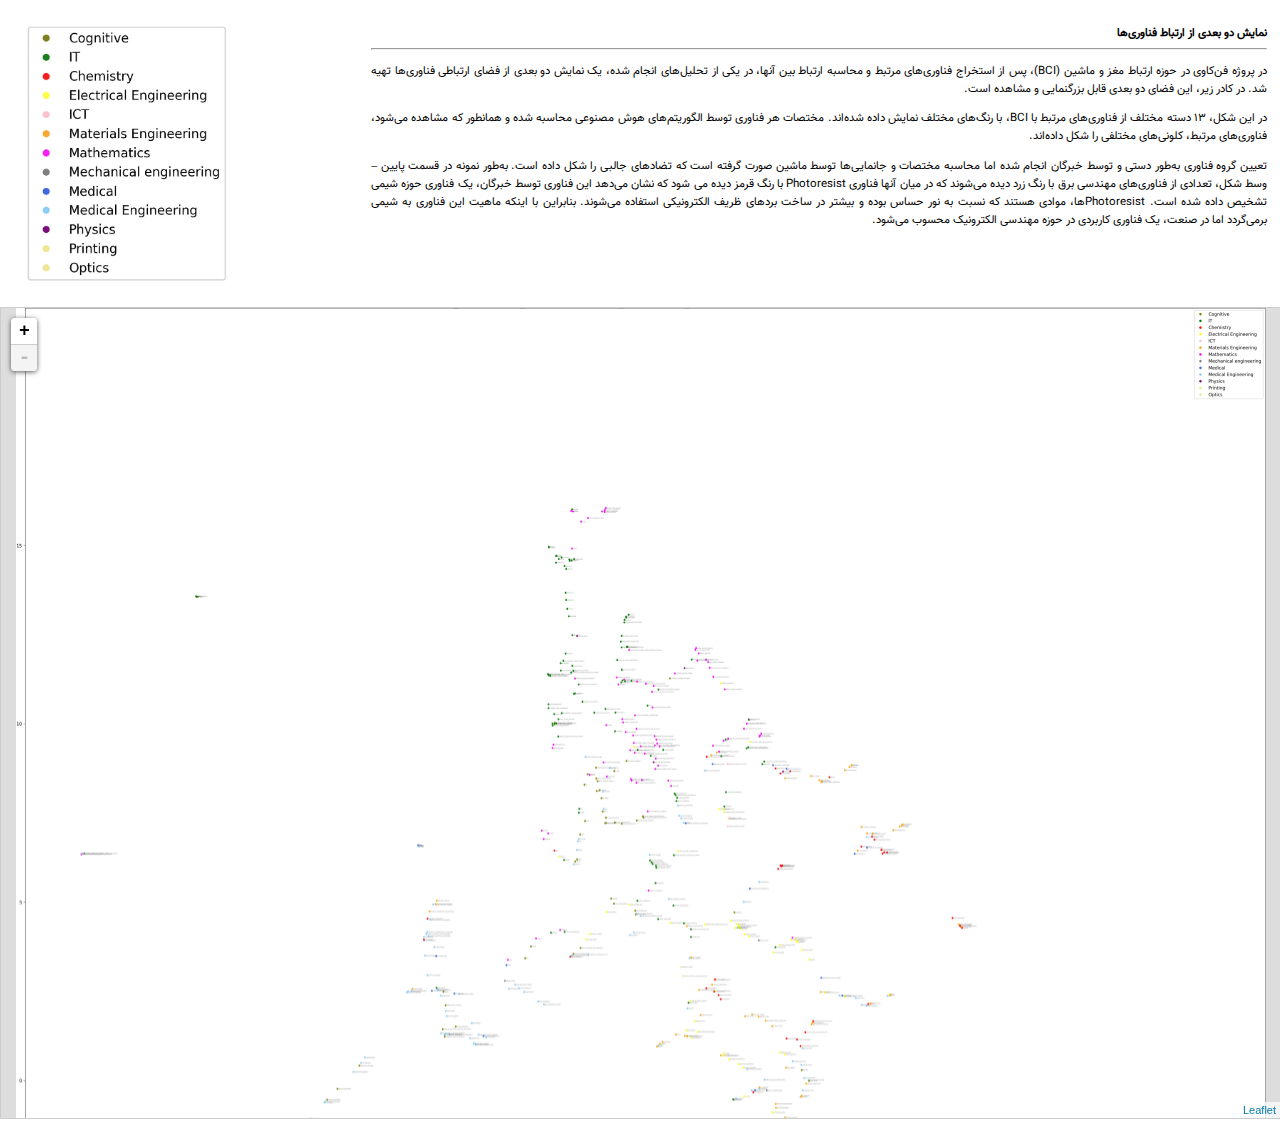
<file: bci/map_view.html>
<html>
<!-- See also: http://kempe.net/blog/2014/06/14/leaflet-pan-zoom-image.html -->

<head>
    <meta charset="utf-8">
    <link rel="stylesheet" href="leaflet.css">
    </script>
    <style>
        #image-map {
            width: 100%;
            height: 90%;
            border: 1px solid #ccc;
            margin-bottom: 10px;
        }
    </style>
</head>

<body>
    <div>
        <div style="float: right; margin: 1vw;">
            <p><b style="direction: rtl; float: right;">نمایش دو بعدی از ارتباط فناوری‌ها</b></p>
            <br>
            <hr>
            <p style="width: 70vw; direction: rtl;">در پروژه فن‌کاوی در حوزه ارتباط مغز و ماشین (BCI)، پس از استخراج فناوری‌های مرتبط و محاسبه ارتباط بین آنها، در یکی از تحلیل‌های انجام شده، یک نمایش دو بعدی از فضای ارتباطی فناوری‌ها تهیه شد. در کادر زیر، این فضای دو بعدی قابل بزرگنمایی و مشاهده
                است.
            </p>
            <p style="width: 70vw; direction: rtl;">در این شکل، ۱۳ دسته مختلف از فناوری‌های مرتبط با BCI، با رنگ‌های مختلف نمایش داده شده‌اند. مختصات هر فناوری توسط الگوریتم‌های هوش مصنوعی محاسبه شده و همانطور که مشاهده می‌شود، فناوری‌های مرتبط، کلونی‌های مختلفی را شکل داده‌اند. </p>
            <p style="width: 70vw; direction: rtl;">تعیین گروه فناوری به‌طور دستی و توسط خبرگان انجام شده اما محاسبه مختصات و جانمایی‌ها توسط ماشین صورت گرفته است که تضادهای جالبی را شکل داده است. به‌طور نمونه در قسمت پایین – وسط شکل، تعدادی از فناوری‌های مهندسی برق با رنگ زرد دیده می‌شوند
                که در میان آنها فناوری Photoresist با رنگ قرمز دیده می شود که نشان می‌دهد این فناوری توسط خبرگان، یک فناوری حوزه شیمی تشخیص داده‌ شده است. Photoresist‌ها، موادی هستند که نسبت به نور حساس بوده و بیشتر در ساخت بردهای ظریف الکترونیکی استفاده
                می‌شوند. بنابراین با اینکه ماهیت این فناوری به شیمی برمی‌گردد اما در صنعت، یک فناوری کاربردی در حوزه مهندسی الکترونیک محسوب می‌شود. </p>

        </div>
        <div><img class="legend" src="legend.png"></div>

    </div>
    <div id="image-map"></div>

    <script src="leaflet.js"></script>
    <script>
        // Using leaflet.js to pan and zoom a big image.
        // See also: http://kempe.net/blog/2014/06/14/leaflet-pan-zoom-image.html

        // create the slippy map
        var map = L.map('image-map', {
            minZoom: 1,
            maxZoom: 5,
            center: [0, 0],
            zoom: 1,
            crs: L.CRS.Simple
        });

        // dimensions of the image
        var w = 10000,
            h = 9939,
            url = 'bci_tech_map.jpg';

        // calculate the edges of the image, in coordinate space
        var southWest = map.unproject([0, h], map.getMaxZoom() - 1);
        var northEast = map.unproject([w, 0], map.getMaxZoom() - 1);
        var bounds = new L.LatLngBounds(southWest, northEast);

        // add the image overlay, 
        // so that it covers the entire map
        L.imageOverlay(url, bounds).addTo(map);

        // tell leaflet that the map is exactly as big as the image
        map.setMaxBounds(bounds);
    </script>

</body>

</html>
</file>
<file: css/sa-tm-5-2.css>
/*! CSS-Techmining.ir By Sasan Azimi, Soroush Yousefi */



:root {
    --orange: #ff9230;
    --yellow:#fcfe51;
    --dark_gray: #222222;
    --light_gray: #dfdfdf;
    --gray: #898989;
}


@font-face {
    font-family: 'Cazabelanca';
    src: url('../fonts/Far_CasablancaHeavy.ttf') format('truetype');
}

@font-face {
    font-family: 'Vazir';
    src: url('../fonts/Vazir.eot');
    src: url('../fonts/Vazir.eot?#iefix') format('embedded-opentype'), url('../fonts/Vazir.woff2') format('woff2'), url('../fonts/Vazir.woff') format('woff'), url('../fonts/Vazir.ttf') format('truetype');
    font-weight: normal;
    font-style: normal;
}

@font-face {
    font-family: 'Sahel';
    src: url('../fonts/Sahel-Black.eot');
    src: url('../fonts/Sahel-Black.eot?#iefix') format('embedded-opentype'), url('../fonts/Sahel-Black.woff') format('woff'), url('../fonts/Sahel-Black.ttf') format('truetype');
    font-weight: normal;
    font-style: normal;
}

html,
body {
    padding: 0;
    margin: 0;
    width: 100%;
    font-family: "Vazir";
    background-color: var(--gray);
}

p {
    direction: rtl;
}

a:link {
    color: #0c1aaf;
    text-decoration: none;
}

a:visited {
    color: #0c1aaf;
    text-decoration: none;
}

a:hover {
    color: #0c7dbb;
    text-decoration: underline;
}

a:active {
    color: blue;
}

li {
    padding-top: 10px;
}

h3 {
    scroll-margin-top: 10vw;
    /*  move the title after the stiky header */
}

.header {
    z-index: 9000;
    background-color: var(--gray);
    height: 4vw;
    width: 100%;
    position: fixed;
    top: 0;
    clear: both;
}

.header_logo {
    float: left;
    margin-left: 1vw;
    margin-right: 1vw;
    margin-top: 0.5vw;
    height: 3vw;
}

.header_icons {
    float: right;
    padding-right: 1vw;
    margin-top: 0.7vw;
    height: 2.5vw;
}

.container {
    width: 100vw;
    height: 100%;
}

.float_right {
    float: right;
}

.float_left {
    float: left;
}

.text_right {
    text-align: right !important;
}

.col_container {
    height: 100%;
    width: 100%;
    padding-top: 4vw;
    clear: both;
    display: flex;
    flex-direction: row;
    flex-wrap: wrap;
    min-height: calc(100vh - 10.6vw); /* Assuming header and footer are 5.3 each */
 
}

#center_col {
    order: 2;
    background-color: var(--gray);
    width: 50%;
    /* min-width: 600px; */
    float: right;
    background:var(--light_gray) url("../img/center_col_back.svg") no-repeat left bottom;
    background-size: 50%;
    border-radius: 2vw;
}

#right_col {
    background: #a9a9a9 url("../img/TM_Main_Back_right.jpg") no-repeat;
    background-size: 100% auto;
    background-position: center;
    background-position-y: 160px;
    order: 3;
}

#left_col {
    background: #a9a9a9 url("../img/TM_Main_Back_left.jpg") no-repeat;
    background-size: 100% auto;
    background-position: center;
    background-position-y: 160px;
    order: 1;
}

.side_cols {
    display: table-cell;
    width: 25%;
    float: right;
    border-radius: 2vw;
    padding-top: 1vw ;

}

.side_cols_row {
    width: 100%;
    clear: both;
    background: rgba(255, 255, 255, 0.6);
    margin-top: 1vw;
    min-height: 6vw;
    /* display: flex; */
    display: block;
    align-items: center;
    direction: rtl;
}

.journal_logo {
    width: 5.5vw;
}

.small_icons {
    width: 30px;
    vertical-align: middle;
}

.large_icons {
    width: 6vw;
    height: 5vw;
    vertical-align: middle;
}

.links {
    font-size: 0.9vw;
    display: block;
    line-height: 1.5;
}

.hand_cursor{
    cursor: pointer;
}

.side_cols_padding {
    padding: 0.5vw;
}


.side_cols_top_icons{
    padding: 1vw;
    height: 3vw;
}
.titleMenu {
    font-family: Sahel;
    border-radius: 50%;
    position: absolute;
    width: 140px;
    height: 140px;
    z-index: 8000;
    font-size: 18px;
    color: #333;
    text-align: center;
    line-height: 138px;
    cursor: pointer;
    background-image: url('../img/stars.svg');
}

.descriptionItems {
    display: none;
    position: absolute;
    top: 144px;
    left: 26.5%;
    z-index: 2000;
    color: white;
    font-size: 14px;
    font-family: 'Vazir';
    direction: rtl;
    width: 283px;
    text-align: justify;
}

#titleOne {
    margin-top: 8px;
    left: 230px;
}

#titleTwo {
    margin-top: 180px;
    left: 445px;
}

#titleThree {
    margin-top: 395px;
    left: 390px;
}

#titleFour {
    margin-top: 395px;
    left: 80px;
}

#titleFive {
    margin-top: 180px;
    left: 13px;
}

.cssplay-menu {
    -webkit-box-sizing: border-box;
    -moz-box-sizing: border-box;
    box-sizing: border-box;
    position: relative;
    margin: 0px auto 0;
    width: 600px;
    height: 600px;
    background: transparent !important;
    margin-bottom: 0px;
    padding-bottom: 0px;
}

.cssplay-menu .center {
    display: block;
    position: absolute;
    z-index: 5;
    left: 35%;
    top: 35%;
    margin-left: -20%;
    margin-top: -20%;
    width: 70%;
    height: 70%;
    border-radius: 50%;
    background: #555;
    overflow: hidden;
    box-shadow: 0 0 0 2px #fff;
}

.cssplay-menu .lane {
    display: block;
    position: absolute;
    z-index: 2;
    left: 30%;
    top: 30%;
    margin-left: -20%;
    margin-top: -20%;
    width: 80%;
    height: 80%;
    border-radius: 50%;
    background: #999;
    overflow: hidden;
    box-shadow: 0 0 0 2px #fff;
}

.cssplay-menu input {
    position: absolute;
    display: none;
}

.morebutton {
    position: absolute !important;
    left: 92px;
    top: 280px;
    margin: 0 auto;
    width: 95px;
    height: 33px;
    border-radius: 3px;
    box-shadow: 0 3px 15px 0 rgba(0, 0, 0, 0.3);
    background-color: #ff9230;
    border: 0;
    font-family: Vazir;
    font-size: 15px;
    font-weight: bold;
    margin-top: 10px;
    cursor: pointer;
    color: white;
}

.CloseContent {
    display: block;
    position: relative;
    margin: auto;
    width: 10vw;
    height: 2.5vw;
    border-radius: 0.4vw;
    box-shadow: 0 3px 15px 0 rgba(0, 0, 0, 0.3);
    background-color: #999999;
    border: 0;
    font-family: Vazir;
    font-size: 1.2vw;
    margin-top: 10px;
    cursor: pointer;
    color: white;
}

.contentbox {
    margin-top: 30px;
    /* margin-bottom: 20px; */
    display: none;
    padding: 10px;
    direction: rtl;
    background-image: url('../img/Graph_Pattern.png');
    border: 3px solid #eee;
    border-radius: 2vw;
    font-size: 16px;
    text-align: justify;
}

.contentbox_content_pages {
    margin-top: 20px;
    margin-bottom: 20px;
    padding: 15px;
    direction: rtl;
    font-size: 1.2vw;
    text-align: justify;
}

.contentbox_title {
    font-family: "Cazabelanca";
    color: black;
    font-size: 2.7vw;
    padding: 1vw;
    background-image: repeating-radial-gradient( circle at 100% 0%, transparent 0, rgba(223, 223, 223, 0.9) 7px), repeating-linear-gradient( rgba(129, 129, 129, 0.0), rgba(129, 129, 129, 0.5));
}

.footer {
    text-align: center;
    color: #777;
    font-family: "vazir";
    font-size: 0.8vw;
    width: 80vw;
    background-color: #DFDFDF;
    height: 5.5vw;
    margin-left: 10vw;
    margin-right: 10vw;
    margin-top: 1vw;
    padding-top: 0.1vw;
    border-top-left-radius: 2vw;
    border-top-right-radius: 2vw;

}

.profile_win {
    position: fixed;
    top: 7vw;
    left: 28.5vw;
    background-color: #c9c9c9;
    border-radius: 1vw;
    position: absolute;
    width: 40vw;
    z-index: 9500;
    color: #333;
    text-align: justify;
    line-height: 25px;
    border: #ff9230 0.5vw;
    border-style: solid;
    box-shadow: 2px 2px 15px #222;
    direction: rtl;
    padding: 1vw 1vw 1vw 1vw;
    display: none;
    background-image: url('../img/profile_gray_path.svg');
    background-repeat: no-repeat;
    background-size: 23vw;
    background-position: 4.2vw 4vw;
}

.propic {
    border-radius: 0.5vw;
    width: 10vw;
    height: 10vw;
    box-shadow: 2px 2px 15px rgba(3, 3, 3, 0.3);
    margin: 5px 11px;
}

.rtl_span {
    text-align: right;
    direction: rtl;
}

.full_col_img {
    width: 100%;
}

.small_text {
    font-size: 13px;
    text-align: justify;
}

.mid_text {
    font-size: 0.9vw;
    text-align: justify;
}

p::before {
    direction: rtl;
}

.orange_text {
    color: #FA8300;
    font-weight: bold;
}

#about {
    margin-top: 5vw;
    bottom: 10vw;
    width: 100%;
    clear: both;
    float: right;
    text-align: right;
}

.ltr {
    direction: ltr;
}

.section_blur {
    -webkit-filter: blur(10px);
    -moz-filter: blur(10px);
    -o-filter: blur(10px);
    -ms-filter: blur(10px);
    filter: blur(10px);
    pointer-events: none;
    -webkit-touch-callout: none;
    -webkit-user-select: none;
    -khtml-user-select: none;
    -moz-user-select: none;
    -ms-user-select: none;
    user-select: none;
}


/*************************************************************************************************/


/****** content files  *******************************************************************************************************/


/*************************************************************************************************/

.contents_side_cols {
    display: table-cell;
    width: 25%;
    min-height: 94vh;
    min-width: 305px;
    float: right;
}

figure {
    padding: 0;
    margin: 0;
}

figcaption {
    font-size: 1vw;
    color: #0000a2;
    text-align: center;
}

#trl_desc {
    background-color: #111155;
    font-family: "times";
    font-size: 1.5vw;
    border-spacing: 0px;
    border-collapse: separate;
}

#trl_desc td:first-child {
    width: 5.9vw;
}

#trl_desc tr:nth-child(1) {
    color: #ffff00;
}

#trl_desc tr:nth-child(2) {
    color: #ffee00;
}

#trl_desc tr:nth-child(3) {
    color: #ffdd00;
}

#trl_desc tr:nth-child(4) {
    color: #ffcc00;
}

#trl_desc tr:nth-child(5) {
    color: #ffaa00;
}

#trl_desc tr:nth-child(6) {
    color: #ff9900;
}

#trl_desc tr:nth-child(7) {
    color: #ff7700;
}

#trl_desc tr:nth-child(8) {
    color: #ff5500;
}

#trl_desc tr:nth-child(9) {
    color: #ff2200;
}

#trl_desc td {
    border-top: 1px solid #888888;
    padding: 6px;
}

#xrl_desc,
#irl_desc {
    font-family: "vazir";
    font-size: 1.2vw;
    width: 100%;
    margin-left: auto;
    margin-right: auto;
    border-spacing: 5px;
    border: 0;
}

#xrl_desc td {
    padding: 6px;
}

.xrl_td_one {
    width: 12%;
    text-align: center;
    background-color: #f8f8f8;
}

#xrl_desc td:nth-child(2) {
    background-color: #f1f1f1;
}

.xrl_row_two {
    border-bottom: 3px solid #f4f4f4;
}

.bottom_radius{
    border-bottom-left-radius: 2vw;
    border-bottom-right-radius: 2vw;

}

.inline_image {
    margin: 0.5vw;
    float: right;
    width: 7vw;
    height:4.5vw
}

.tmp{
    text-align: justify;
    padding: 0.6vw;

}

.footer_p_margin{
    padding: 0.5vw 0 0 0;
    margin: 0;
}

/*************************************************************************************************/
/*************************************************************************************************/


/****** small  *******************************************************************************************************/


/*************************************************************************************************/
/*************************************************************************************************/

@media (max-width: 1219px) {
    .header {
        height: 11vw;
    }
    .header_logo {
        margin-left: 3vw;
        margin-right: 1vw;
        margin-top: 1vw;
        height: 9vw;
    }
    #center_col {
        order: 1;
        width: 100vw;
        min-width: 600px;
    }


    .links {
        font-size: 3.8vw;
        display: block;
        line-height: 1.5;
    }
    #right_col {
        order: 2;
        width: 100vw;
        margin-top: 20vw;
    }
    #left_col {
        order: 3;
        width: 100vw;
        min-width: 600px;
        margin-top: 20vw;

    }

    .large_icons {
        width: 30vw;
        height: 21vw;
        vertical-align: middle;
    }

    .side_cols_top_icons{
        padding: 3vw;
        height: 9vw;
    }
    .cssplay-menu {
        width: 100%;
        height: 100vw; /* the % does not work here we should us vw*/
        margin: 0 0 10vw 0;
    }
    .cssplay-menu .center {
        left: 17vw;
        top: 27vw;
        margin: 0;
        width: 66%;
        height: 66%;
    }
    .cssplay-menu .lane {
        left: 10vw;
        top: 20vw;
        margin: 0;
        width: 80vw;
        height: 80vw;
    }
    .header_icons {
        padding-right: 3vw;
        margin-top: 1vw;
        height: 9vw;
    }
    .titleMenu {
        width: 24vw;
        height: 24vw;
        font-size: 3.4vw;
        line-height: 23vw;
    }
    #titleOne {
        margin-top: 12vw;
        left: 39vw;
    }
    #titleTwo {
        margin-top: 38vw;
        left: 73vw;
    }
    #titleThree {
        margin-top: 78vw;
        left: 60vw;
    }
    #titleFour {
        margin-top: 78vw;
        left: 16vw;
    }
    #titleFive {
        margin-top: 38vw;
        left: 3vw;
    }
    .descriptionItems {
        top: 35vw;
        left: 26vw;
        font-size: 2.4vw;
        width: 48vw;
    }
    .morebutton {
        left: 15vw;
        top: 46vw;
        width: 18vw;
        height: 7vw;
        border-radius: 3vw;
        box-shadow: 0 3px 15px 0 rgba(0, 0, 0, 0.3);
        font-size: 2.5vw;
        margin-top: 10px;
    }
    .propic {
        border-radius: 1vw;
        width: 30vw;
        height: 30vw;
        box-shadow: 2px 2px 15px rgba(3, 3, 3, 0.3);
        margin: 5px 11px;
    }
    .profile_win {
        /* position: fixed; */
        top: 15vw;
        left: 3vw;
        background-color: #c9c9c9;
        border-radius: 2vw;
        position: absolute;
        width: 90vw;
        font-size: 3.8vw;
        line-height: 5.5vw;
        box-shadow: 2vw 2vw 15vw #222;
        background-size: 51vw;
        background-position: 4vw 13vw;
    }
    .CloseContent {
        width: 40vw;
        height: 8vw;
        border-radius: 1.5vw;
        box-shadow: 0 3px 15px 0 rgba(0, 0, 0, 0.3);
        background-color: #999999;
        border: 0;
        font-family: Vazir;
        font-size: 3vw;
        font-weight: bold;
        margin-top: 1vw;
        margin-bottom: 3vw;
        cursor: pointer;
        color: white;
    }
    .mid_text {
        font-size: 3.8vw;
    }
    .small_text {
        font-size: 3vw;
    }
    .small_icons {
        width: 7vw;
    }
    .side_cols_row {
        font-size: 4vw;
        min-height: 25vw;
        align-items: center;
    }
    .journal_logo {
        width: 20vw;
    }



    .contentbox {
        font-size: 4.3vw;
    }
    .contentbox_title {
        font-size: 5vw;
    }
    .contentbox_content_pages {
        font-size: 4.2vw;
        padding: 25px;
    }
    figcaption {
        font-size: 3.5vw;
    }
    .contents_side_cols {
        display: none;
    }
    #trl_desc {
        font-size: 3.6vw;
    }
    #trl_desc td:first-child {
        width: 10vw;
        height: 7vw;
    }
    #xrl_desc,
    #irl_desc {
        font-size: 3.6vw;
    }
    .side_cols_padding {
        padding: 2vw;
    }

    .inline_image {
        margin: 0.5vw;
        float: right;
        width: 35vw;
        height:22.5vw
    }
    .footer {
        height: 25vw;
        font-size: 3vw;
        width: 80vw;
        margin-left: 10vw;
        margin-right: 10vw;
        margin-top:5vw;
        /* padding: 0.5vw 3vw 1vw 3vw; */
        border-top-left-radius: 3vw;
        border-top-right-radius: 3vw;
        
    }
    .footer_p_margin{
        padding: 2vw 1vw 0 1vw;
        margin: 0;
    }

}
</file>
<file: bci/leaflet.css>
@font-face {
    font-family: 'Vazir';
    src: url('../fonts/Vazir.eot');
    src: url('../fonts/Vazir.eot?#iefix') format('embedded-opentype'), url('../fonts/Vazir.woff2') format('woff2'), url('../fonts/Vazir.woff') format('woff'), url('../fonts/Vazir.ttf') format('truetype');
    font-weight: normal;
    font-style: normal;
}

body {
    padding: 0;
    margin: 0;
    width: 100%;
    font-family: "Vazir";
    font-size: 0.9vw;
    text-align: justify;
}

.legend {
    height: 20vw;
    margin: 2vw;
}


/* required styles */

.leaflet-map-pane,
.leaflet-tile,
.leaflet-marker-icon,
.leaflet-marker-shadow,
.leaflet-tile-pane,
.leaflet-tile-container,
.leaflet-overlay-pane,
.leaflet-shadow-pane,
.leaflet-marker-pane,
.leaflet-popup-pane,
.leaflet-overlay-pane svg,
.leaflet-zoom-box,
.leaflet-image-layer,
.leaflet-layer {
    position: absolute;
    left: 0;
    top: 0;
}

.leaflet-container {
    overflow: hidden;
    -ms-touch-action: none;
}

.leaflet-tile,
.leaflet-marker-icon,
.leaflet-marker-shadow {
    -webkit-user-select: none;
    -moz-user-select: none;
    user-select: none;
    -webkit-user-drag: none;
}

.leaflet-marker-icon,
.leaflet-marker-shadow {
    display: block;
}


/* map is broken in FF if you have max-width: 100% on tiles */

.leaflet-container img {
    max-width: none !important;
}


/* stupid Android 2 doesn't understand "max-width: none" properly */

.leaflet-container img.leaflet-image-layer {
    max-width: 15000px !important;
}

.leaflet-tile {
    filter: inherit;
    visibility: hidden;
}

.leaflet-tile-loaded {
    visibility: inherit;
}

.leaflet-zoom-box {
    width: 0;
    height: 0;
}


/* workaround for https://bugzilla.mozilla.org/show_bug.cgi?id=888319 */

.leaflet-overlay-pane svg {
    -moz-user-select: none;
}

.leaflet-tile-pane {
    z-index: 2;
}

.leaflet-objects-pane {
    z-index: 3;
}

.leaflet-overlay-pane {
    z-index: 4;
}

.leaflet-shadow-pane {
    z-index: 5;
}

.leaflet-marker-pane {
    z-index: 6;
}

.leaflet-popup-pane {
    z-index: 7;
}

.leaflet-vml-shape {
    width: 1px;
    height: 1px;
}

.lvml {
    behavior: url(#default#VML);
    display: inline-block;
    position: absolute;
}


/* control positioning */

.leaflet-control {
    position: relative;
    z-index: 7;
    pointer-events: auto;
}

.leaflet-top,
.leaflet-bottom {
    position: absolute;
    z-index: 1000;
    pointer-events: none;
}

.leaflet-top {
    top: 0;
}

.leaflet-right {
    right: 0;
}

.leaflet-bottom {
    bottom: 0;
}

.leaflet-left {
    left: 0;
}

.leaflet-control {
    float: left;
    clear: both;
}

.leaflet-right .leaflet-control {
    float: right;
}

.leaflet-top .leaflet-control {
    margin-top: 10px;
}

.leaflet-bottom .leaflet-control {
    margin-bottom: 10px;
}

.leaflet-left .leaflet-control {
    margin-left: 10px;
}

.leaflet-right .leaflet-control {
    margin-right: 10px;
}


/* zoom and fade animations */

.leaflet-fade-anim .leaflet-tile,
.leaflet-fade-anim .leaflet-popup {
    opacity: 0;
    -webkit-transition: opacity 0.2s linear;
    -moz-transition: opacity 0.2s linear;
    -o-transition: opacity 0.2s linear;
    transition: opacity 0.2s linear;
}

.leaflet-fade-anim .leaflet-tile-loaded,
.leaflet-fade-anim .leaflet-map-pane .leaflet-popup {
    opacity: 1;
}

.leaflet-zoom-anim .leaflet-zoom-animated {
    -webkit-transition: -webkit-transform 0.25s cubic-bezier(0, 0, 0.25, 1);
    -moz-transition: -moz-transform 0.25s cubic-bezier(0, 0, 0.25, 1);
    -o-transition: -o-transform 0.25s cubic-bezier(0, 0, 0.25, 1);
    transition: transform 0.25s cubic-bezier(0, 0, 0.25, 1);
}

.leaflet-zoom-anim .leaflet-tile,
.leaflet-pan-anim .leaflet-tile,
.leaflet-touching .leaflet-zoom-animated {
    -webkit-transition: none;
    -moz-transition: none;
    -o-transition: none;
    transition: none;
}

.leaflet-zoom-anim .leaflet-zoom-hide {
    visibility: hidden;
}


/* cursors */

.leaflet-clickable {
    cursor: pointer;
}

.leaflet-container {
    cursor: -webkit-grab;
    cursor: -moz-grab;
}

.leaflet-popup-pane,
.leaflet-control {
    cursor: auto;
}

.leaflet-dragging .leaflet-container,
.leaflet-dragging .leaflet-clickable {
    cursor: move;
    cursor: -webkit-grabbing;
    cursor: -moz-grabbing;
}


/* visual tweaks */

.leaflet-container {
    background: #ddd;
    outline: 0;
}

.leaflet-container a {
    color: #0078A8;
}

.leaflet-container a.leaflet-active {
    outline: 2px solid orange;
}

.leaflet-zoom-box {
    border: 2px dotted #38f;
    background: rgba(255, 255, 255, 0.5);
}


/* general typography */

.leaflet-container {
    font: 12px/1.5 "Helvetica Neue", Arial, Helvetica, sans-serif;
}


/* general toolbar styles */

.leaflet-bar {
    box-shadow: 0 1px 5px rgba(0, 0, 0, 0.65);
    border-radius: 4px;
}

.leaflet-bar a,
.leaflet-bar a:hover {
    background-color: #fff;
    border-bottom: 1px solid #ccc;
    width: 26px;
    height: 26px;
    line-height: 26px;
    display: block;
    text-align: center;
    text-decoration: none;
    color: black;
}

.leaflet-bar a,
.leaflet-control-layers-toggle {
    background-position: 50% 50%;
    background-repeat: no-repeat;
    display: block;
}

.leaflet-bar a:hover {
    background-color: #f4f4f4;
}

.leaflet-bar a:first-child {
    border-top-left-radius: 4px;
    border-top-right-radius: 4px;
}

.leaflet-bar a:last-child {
    border-bottom-left-radius: 4px;
    border-bottom-right-radius: 4px;
    border-bottom: none;
}

.leaflet-bar a.leaflet-disabled {
    cursor: default;
    background-color: #f4f4f4;
    color: #bbb;
}

.leaflet-touch .leaflet-bar a {
    width: 30px;
    height: 30px;
    line-height: 30px;
}


/* zoom control */

.leaflet-control-zoom-in,
.leaflet-control-zoom-out {
    font: bold 18px 'Lucida Console', Monaco, monospace;
    text-indent: 1px;
}

.leaflet-control-zoom-out {
    font-size: 20px;
}

.leaflet-touch .leaflet-control-zoom-in {
    font-size: 22px;
}

.leaflet-touch .leaflet-control-zoom-out {
    font-size: 24px;
}


/* layers control */

.leaflet-control-layers {
    box-shadow: 0 1px 5px rgba(0, 0, 0, 0.4);
    background: #fff;
    border-radius: 5px;
}

.leaflet-control-layers-toggle {
    background-image: url(images/layers.png);
    width: 36px;
    height: 36px;
}

.leaflet-retina .leaflet-control-layers-toggle {
    background-image: url(images/layers-2x.png);
    background-size: 26px 26px;
}

.leaflet-touch .leaflet-control-layers-toggle {
    width: 44px;
    height: 44px;
}

.leaflet-control-layers .leaflet-control-layers-list,
.leaflet-control-layers-expanded .leaflet-control-layers-toggle {
    display: none;
}

.leaflet-control-layers-expanded .leaflet-control-layers-list {
    display: block;
    position: relative;
}

.leaflet-control-layers-expanded {
    padding: 6px 10px 6px 6px;
    color: #333;
    background: #fff;
}

.leaflet-control-layers-selector {
    margin-top: 2px;
    position: relative;
    top: 1px;
}

.leaflet-control-layers label {
    display: block;
}

.leaflet-control-layers-separator {
    height: 0;
    border-top: 1px solid #ddd;
    margin: 5px -10px 5px -6px;
}


/* attribution and scale controls */

.leaflet-container .leaflet-control-attribution {
    background: #fff;
    background: rgba(255, 255, 255, 0.7);
    margin: 0;
}

.leaflet-control-attribution,
.leaflet-control-scale-line {
    padding: 0 5px;
    color: #333;
}

.leaflet-control-attribution a {
    text-decoration: none;
}

.leaflet-control-attribution a:hover {
    text-decoration: underline;
}

.leaflet-container .leaflet-control-attribution,
.leaflet-container .leaflet-control-scale {
    font-size: 11px;
}

.leaflet-left .leaflet-control-scale {
    margin-left: 5px;
}

.leaflet-bottom .leaflet-control-scale {
    margin-bottom: 5px;
}

.leaflet-control-scale-line {
    border: 2px solid #777;
    border-top: none;
    line-height: 1.1;
    padding: 2px 5px 1px;
    font-size: 11px;
    white-space: nowrap;
    overflow: hidden;
    -moz-box-sizing: content-box;
    box-sizing: content-box;
    background: #fff;
    background: rgba(255, 255, 255, 0.5);
}

.leaflet-control-scale-line:not(:first-child) {
    border-top: 2px solid #777;
    border-bottom: none;
    margin-top: -2px;
}

.leaflet-control-scale-line:not(:first-child):not(:last-child) {
    border-bottom: 2px solid #777;
}

.leaflet-touch .leaflet-control-attribution,
.leaflet-touch .leaflet-control-layers,
.leaflet-touch .leaflet-bar {
    box-shadow: none;
}

.leaflet-touch .leaflet-control-layers,
.leaflet-touch .leaflet-bar {
    border: 2px solid rgba(0, 0, 0, 0.2);
    background-clip: padding-box;
}


/* popup */

.leaflet-popup {
    position: absolute;
    text-align: center;
}

.leaflet-popup-content-wrapper {
    padding: 1px;
    text-align: left;
    border-radius: 12px;
}

.leaflet-popup-content {
    margin: 13px 19px;
    line-height: 1.4;
}

.leaflet-popup-content p {
    margin: 18px 0;
}

.leaflet-popup-tip-container {
    margin: 0 auto;
    width: 40px;
    height: 20px;
    position: relative;
    overflow: hidden;
}

.leaflet-popup-tip {
    width: 17px;
    height: 17px;
    padding: 1px;
    margin: -10px auto 0;
    -webkit-transform: rotate(45deg);
    -moz-transform: rotate(45deg);
    -ms-transform: rotate(45deg);
    -o-transform: rotate(45deg);
    transform: rotate(45deg);
}

.leaflet-popup-content-wrapper,
.leaflet-popup-tip {
    background: white;
    box-shadow: 0 3px 14px rgba(0, 0, 0, 0.4);
}

.leaflet-container a.leaflet-popup-close-button {
    position: absolute;
    top: 0;
    right: 0;
    padding: 4px 4px 0 0;
    text-align: center;
    width: 18px;
    height: 14px;
    font: 16px/14px Tahoma, Verdana, sans-serif;
    color: #c3c3c3;
    text-decoration: none;
    font-weight: bold;
    background: transparent;
}

.leaflet-container a.leaflet-popup-close-button:hover {
    color: #999;
}

.leaflet-popup-scrolled {
    overflow: auto;
    border-bottom: 1px solid #ddd;
    border-top: 1px solid #ddd;
}

.leaflet-oldie .leaflet-popup-content-wrapper {
    zoom: 1;
}

.leaflet-oldie .leaflet-popup-tip {
    width: 24px;
    margin: 0 auto;
    -ms-filter: "progid:DXImageTransform.Microsoft.Matrix(M11=0.70710678, M12=0.70710678, M21=-0.70710678, M22=0.70710678)";
    filter: progid: DXImageTransform.Microsoft.Matrix(M11=0.70710678, M12=0.70710678, M21=-0.70710678, M22=0.70710678);
}

.leaflet-oldie .leaflet-popup-tip-container {
    margin-top: -1px;
}

.leaflet-oldie .leaflet-control-zoom,
.leaflet-oldie .leaflet-control-layers,
.leaflet-oldie .leaflet-popup-content-wrapper,
.leaflet-oldie .leaflet-popup-tip {
    border: 1px solid #999;
}


/* div icon */

.leaflet-div-icon {
    background: #fff;
    border: 1px solid #666;
}


/*************************************************************************************************/


/****** small  *******************************************************************************************************/


/*************************************************************************************************/

@media (max-width: 1219px) {
    body {
        padding: 0;
        margin: 0;
        width: 100%;
        font-family: "Vazir";
        font-size: 2vw;
        text-align: justify;
    }
    .legend {
        height: 80vw;
        margin: 2vw;
    }
}
</file>
